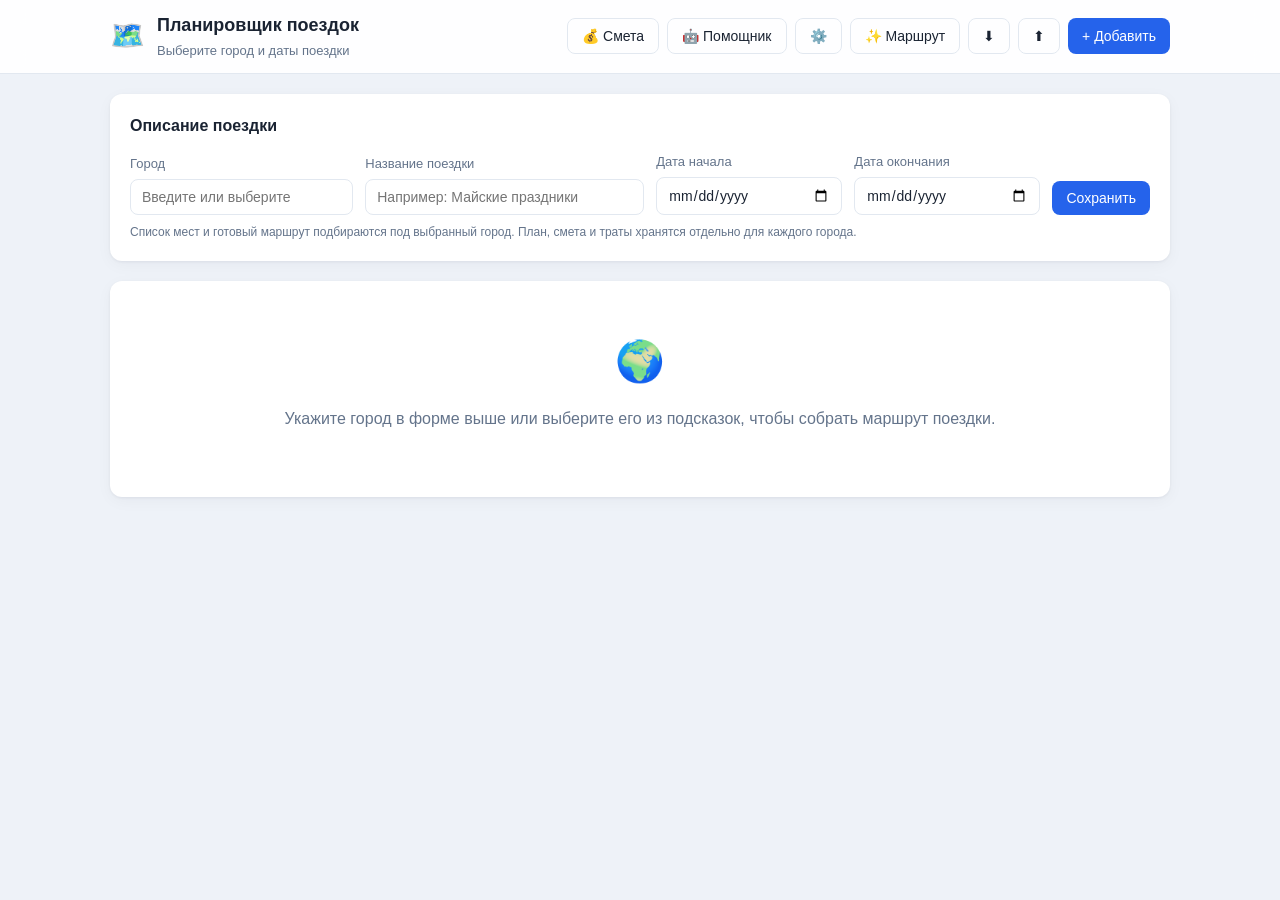
<file: index.html>
<!DOCTYPE html>
<html lang="ru">
<head>
<meta charset="UTF-8">
<meta name="viewport" content="width=device-width, initial-scale=1.0">
<title>Планировщик поездок · маршрут и смета</title>
<link rel="stylesheet" href="css/styles.css">
</head>
<body>

<header class="app-header">
  <div class="header-inner">
    <div class="brand">
      <div class="brand-icon">🗺️</div>
      <div>
        <h1 id="tripTitle">Планировщик поездок</h1>
        <p id="tripSubtitle" class="subtitle">Выберите город и даты поездки</p>
      </div>
    </div>
    <div class="toolbar">
      <button class="btn btn-ghost" id="btnBudget" title="Смета поездки">💰 Смета</button>
      <button class="btn btn-ghost" id="btnAiChat" title="ИИ-помощник по маршруту">🤖 Помощник</button>
      <button class="btn btn-ghost" id="btnAiSettings" title="Настройки DeepSeek">⚙️</button>
      <button class="btn btn-ghost" id="btnSample" title="Готовый маршрут">✨ Маршрут</button>
      <button class="btn btn-ghost" id="btnExport" title="Скачать JSON">⬇</button>
      <button class="btn btn-ghost" id="btnImport" title="Загрузить JSON">⬆</button>
      <input type="file" id="fileInput" accept="application/json" hidden>
      <button class="btn btn-primary" id="btnAdd">+ Добавить</button>
    </div>
  </div>
</header>

<main class="container">
  <section class="trip-setup" id="tripSetup">
    <h2>Описание поездки</h2>
    <div class="form-row">
      <label>Город
        <input type="text" id="inputCity" list="citySuggestions" placeholder="Введите или выберите" autocomplete="off">
        <datalist id="citySuggestions"></datalist>
      </label>
      <label>Название поездки
        <input type="text" id="inputTitle" placeholder="Например: Майские праздники">
      </label>
      <label>Дата начала
        <input type="date" id="inputStart">
      </label>
      <label>Дата окончания
        <input type="date" id="inputEnd">
      </label>
      <button class="btn btn-primary" id="btnSaveTrip">Сохранить</button>
    </div>
    <div class="city-hint">Список мест и готовый маршрут подбираются под выбранный город. План, смета и траты хранятся отдельно для каждого города.</div>
  </section>

  <section class="budget-card" id="budgetCard" hidden>
    <div class="budget-header">
      <div>
        <div class="budget-title">💰 Смета поездки</div>
        <div class="budget-sub" id="budgetSub">—</div>
      </div>
      <button class="btn btn-ghost" id="btnOpenBudget">Открыть →</button>
    </div>
    <div class="budget-stats">
      <div class="budget-stat"><div class="label">Бюджет</div><div class="value" id="bcTotal">—</div></div>
      <div class="budget-stat"><div class="label">Потрачено</div><div class="value" id="bcSpent">—</div></div>
      <div class="budget-stat"><div class="label">Осталось</div><div class="value" id="bcRemaining">—</div></div>
    </div>
    <div class="budget-progress"><div class="budget-progress-bar" id="bcBar"></div></div>
  </section>

  <section id="daysContainer" class="days-container"></section>

  <div id="emptyState" class="empty-state" hidden>
    <div class="big">🌍</div>
    <p>Укажите город в форме выше или выберите его из подсказок, чтобы собрать маршрут поездки.</p>
  </div>
</main>

<!-- Modal: Excursion -->
<div class="modal-overlay" id="modalOverlay" hidden>
  <div class="modal" role="dialog" aria-modal="true">
    <div class="modal-header">
      <h2 id="modalTitle">Новая экскурсия</h2>
      <button class="icon-btn" id="btnCloseModal" aria-label="Закрыть">✕</button>
    </div>
    <form id="excursionForm">
      <input type="hidden" id="fieldId">
      <div class="form-grid">
        <label class="full">Каталог экскурсий
          <select id="catalogSelect"></select>
        </label>
        <label class="full">Название *
          <input type="text" id="fieldTitle" required>
        </label>
        <label>Дата *
          <select id="fieldDate" required></select>
        </label>
        <label>Время
          <input type="time" id="fieldTime">
        </label>
        <label>Длительность
          <input type="text" id="fieldDuration" placeholder="2 ч">
        </label>
        <label>Категория
          <select id="fieldCategory">
            <option>Музей</option><option>Дворец</option><option>Собор</option>
            <option>Прогулка</option><option>Парк</option><option>Крепость</option>
            <option>Театр</option><option>Развлечение</option><option>Еда</option><option>Другое</option>
          </select>
        </label>
        <label class="full">Место
          <input type="text" id="fieldPlace">
        </label>
        <label>Стоимость
          <input type="number" id="fieldCost" min="0" step="1" placeholder="0">
        </label>
        <label>Статус
          <select id="fieldStatus">
            <option value="planned">Запланировано</option>
            <option value="booked">Забронировано</option>
            <option value="done">Посещено</option>
            <option value="cancelled">Отменено</option>
          </select>
        </label>
        <label class="full">Ссылка
          <input type="url" id="fieldLink" placeholder="https://">
        </label>
        <label class="full">Заметки
          <textarea id="fieldNotes" rows="3"></textarea>
        </label>
      </div>
      <div class="modal-footer">
        <button type="button" class="btn btn-danger" id="btnDelete" hidden>Удалить</button>
        <div class="spacer"></div>
        <button type="button" class="btn btn-ghost" id="btnCancel">Отмена</button>
        <button type="submit" class="btn btn-primary">Сохранить</button>
      </div>
    </form>
  </div>
</div>

<!-- Modal: Budget -->
<div class="modal-overlay" id="budgetOverlay" hidden>
  <div class="modal modal-wide" role="dialog" aria-modal="true">
    <div class="modal-header">
      <h2>💰 Смета поездки</h2>
      <button class="icon-btn" id="btnCloseBudget" aria-label="Закрыть">✕</button>
    </div>
    <div class="budget-modal-body">
      <div class="budget-modal-top">
        <label>Общий бюджет
          <input type="number" id="budgetTotalInput" min="0" step="100" placeholder="0">
        </label>
        <label>Валюта
          <select id="budgetCurrency">
            <option>₽</option><option>$</option><option>€</option>
            <option>₸</option><option>₴</option><option>¥</option>
          </select>
        </label>
      </div>

      <div class="budget-summary-box">
        <div class="budget-stat"><div class="label">Бюджет</div><div class="value" id="bmTotal">—</div></div>
        <div class="budget-stat"><div class="label">Потрачено</div><div class="value" id="bmSpent">—</div></div>
        <div class="budget-stat"><div class="label">Осталось</div><div class="value" id="bmRemaining">—</div></div>
      </div>

      <div class="budget-section">
        <h3>Траты по категориям</h3>
        <div id="breakdownList"></div>
      </div>

      <div class="budget-section">
        <h3>Прочие траты</h3>
        <div class="expenses-list" id="expensesList"></div>
        <div class="expense-add-row">
          <input type="text" id="newExpenseTitle" placeholder="Название расхода">
          <select id="newExpenseCategory">
            <option>Проживание</option><option>Транспорт</option>
            <option>Питание</option><option>Билеты</option>
            <option>Сувениры</option><option>Разное</option>
          </select>
          <input type="number" id="newExpenseCost" min="0" step="1" placeholder="Сумма">
          <button class="btn btn-primary" id="btnAddExpense">+</button>
        </div>
      </div>
    </div>
  </div>
</div>

<!-- Modal: AI Settings -->
<div class="modal-overlay" id="aiSettingsOverlay" hidden>
  <div class="modal" role="dialog" aria-modal="true">
    <div class="modal-header">
      <h2>Настройки DeepSeek</h2>
      <button class="icon-btn" id="btnCloseAiSettings" aria-label="Закрыть">✕</button>
    </div>
    <div class="form-grid" style="padding: 20px;">
      <label class="full">API-ключ DeepSeek
        <input type="password" id="aiKey" placeholder="sk-...">
      </label>
      <label class="full">Модель
        <select id="aiModel">
          <option value="deepseek-flash">deepseek-flash (рекомендуется)</option>
          <option value="deepseek-v4-pro">deepseek-v4-pro</option>
        </select>
      </label>
      <label class="full">Base URL
        <input type="text" id="aiBaseUrl" placeholder="https://api.deepseek.com">
      </label>
      <div class="full settings-hint">
        Ключ хранится только в этом браузере (localStorage). Не используйте на чужих устройствах.
        Если появляется ошибка CORS — укажите адрес вашего прокси в поле Base URL.
      </div>
    </div>
    <div class="modal-footer">
      <button class="btn btn-ghost" id="btnClearAiSettings">Очистить</button>
      <div class="spacer"></div>
      <button class="btn btn-ghost" id="btnCancelAiSettings">Отмена</button>
      <button class="btn btn-primary" id="btnSaveAiSettings">Сохранить</button>
    </div>
  </div>
</div>

<!-- Modal: AI Chat -->
<div class="modal-overlay" id="aiChatOverlay" hidden>
  <div class="modal modal-wide" role="dialog" aria-modal="true">
    <div class="modal-header">
      <h2>🤖 ИИ-помощник по поездке</h2>
      <button class="icon-btn" id="btnCloseAiChat" aria-label="Закрыть">✕</button>
    </div>
    <div class="chat-messages" id="chatMessages"></div>
    <div class="chat-hint" id="chatHint"></div>
    <div class="chat-input-row">
      <textarea id="chatInput" rows="1" placeholder="Напишите вопрос или задачу..."></textarea>
      <button class="mic-btn" id="micBtn" title="Голосовой ввод">🎤</button>
      <button class="btn btn-primary" id="btnSendChat">➤</button>
    </div>
  </div>
</div>

<script src="js/data.js"></script>
<script src="js/utils.js"></script>
<script src="js/dom.js"></script>
<script src="js/state.js"></script>
<script src="js/render.js"></script>
<script src="js/excursion.js"></script>
<script src="js/budget.js"></script>
<script src="js/trip.js"></script>
<script src="js/ai.js"></script>
<script src="js/speech.js"></script>
<script src="js/main.js"></script>
</body>
</html>
</file>
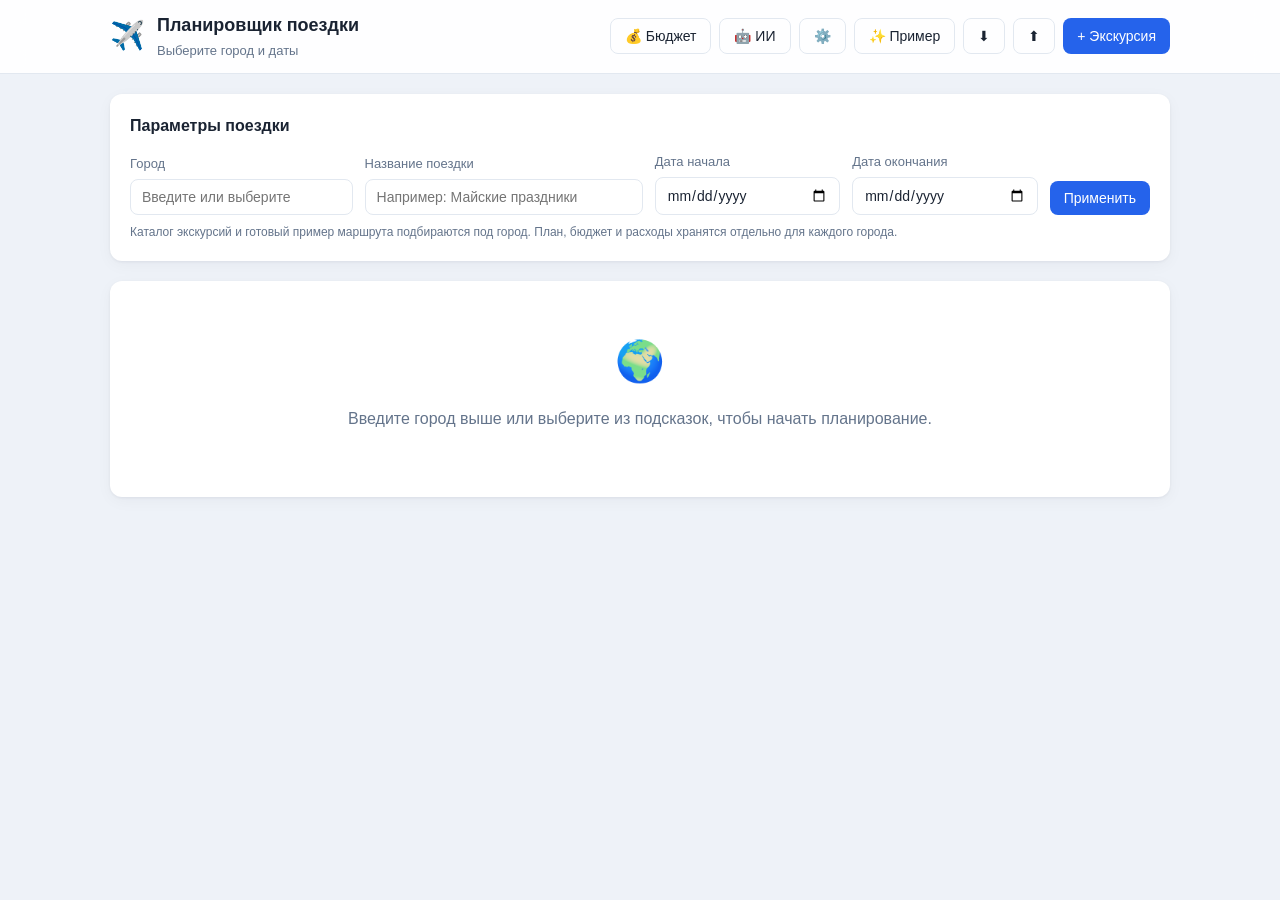
<file: 3_Yachevskaya_deepseek_html_20261021_eb34b5.html>
<!DOCTYPE html>
<html lang="ru">
<head>
<meta charset="UTF-8">
<meta name="viewport" content="width=device-width, initial-scale=1.0">
<title>Планировщик поездки</title>
<style>
  :root {
    --bg: #eef2f8; --card: #ffffff; --text: #1a2332; --muted: #64748b;
    --primary: #2563eb; --primary-hover: #1d4ed8; --primary-light: #dbeafe;
    --border: #e2e8f0; --danger: #dc2626; --danger-light: #fee2e2;
    --success: #16a34a; --success-light: #dcfce7;
    --warning: #d97706; --warning-light: #fef3c7;
    --accent: #f59e0b; --radius: 12px;
    --shadow: 0 1px 3px rgba(15,23,42,0.06), 0 4px 16px rgba(15,23,42,0.04);
    --shadow-lg: 0 10px 40px rgba(15,23,42,0.15);
  }
  * { box-sizing: border-box; }
  body { margin: 0; font-family: -apple-system, BlinkMacSystemFont, "Segoe UI", Roboto, "Helvetica Neue", Arial, sans-serif; background: var(--bg); color: var(--text); line-height: 1.5; -webkit-font-smoothing: antialiased; }

  .app-header { position: sticky; top: 0; z-index: 50; background: rgba(255,255,255,0.92); backdrop-filter: blur(12px); border-bottom: 1px solid var(--border); }
  .header-inner { max-width: 1100px; margin: 0 auto; padding: 12px 20px; display: flex; align-items: center; justify-content: space-between; gap: 16px; flex-wrap: wrap; }
  .brand { display: flex; align-items: center; gap: 12px; }
  .brand-icon { font-size: 28px; }
  .brand h1 { margin: 0; font-size: 18px; font-weight: 700; }
  .subtitle { margin: 2px 0 0; font-size: 13px; color: var(--muted); }
  .toolbar { display: flex; gap: 8px; flex-wrap: wrap; }

  .btn { border: none; cursor: pointer; font-size: 14px; font-weight: 500; padding: 9px 14px; border-radius: 8px; font-family: inherit; display: inline-flex; align-items: center; gap: 6px; transition: background 0.15s, transform 0.05s; }
  .btn:active { transform: translateY(1px); }
  .btn-primary { background: var(--primary); color: white; }
  .btn-primary:hover { background: var(--primary-hover); }
  .btn-ghost { background: transparent; color: var(--text); border: 1px solid var(--border); }
  .btn-ghost:hover { background: #f1f5f9; }
  .btn-light { background: rgba(255,255,255,0.2); color: white; border: 1px solid rgba(255,255,255,0.3); }
  .btn-light:hover { background: rgba(255,255,255,0.3); }
  .btn-danger { background: transparent; color: var(--danger); border: 1px solid var(--danger-light); }
  .btn-danger:hover { background: var(--danger-light); }

  .container { max-width: 1100px; margin: 0 auto; padding: 20px; }

  .trip-setup { background: var(--card); border-radius: var(--radius); padding: 20px; box-shadow: var(--shadow); margin-bottom: 20px; }
  .trip-setup h2 { margin: 0 0 14px; font-size: 16px; }
  .form-row { display: grid; grid-template-columns: 1.2fr 1.5fr 1fr 1fr auto; gap: 12px; align-items: end; }
  .form-row label { display: flex; flex-direction: column; gap: 6px; font-size: 13px; color: var(--muted); font-weight: 500; }
  .city-hint { font-size: 12px; color: var(--muted); margin-top: 8px; }

  input[type="text"], input[type="date"], input[type="time"], input[type="url"], input[type="password"], input[type="number"], select, textarea {
    width: 100%; padding: 9px 11px; border: 1px solid var(--border); border-radius: 8px;
    font-size: 14px; font-family: inherit; color: var(--text); background: white;
    transition: border 0.15s, box-shadow 0.15s;
  }
  input:focus, select:focus, textarea:focus { outline: none; border-color: var(--primary); box-shadow: 0 0 0 3px var(--primary-light); }

  /* Budget card */
  .budget-card { background: var(--card); border-radius: var(--radius); padding: 16px 20px; box-shadow: var(--shadow); margin-bottom: 20px; }
  .budget-card[hidden] { display: none; }
  .budget-header { display: flex; justify-content: space-between; align-items: flex-start; gap: 12px; margin-bottom: 12px; flex-wrap: wrap; }
  .budget-title { font-weight: 700; font-size: 15px; }
  .budget-sub { font-size: 12px; color: var(--muted); margin-top: 2px; }
  .budget-stats { display: grid; grid-template-columns: repeat(3, 1fr); gap: 12px; margin-bottom: 12px; }
  .budget-stat { padding: 10px 14px; background: #f8fafc; border-radius: 8px; border: 1px solid var(--border); }
  .budget-stat .label { font-size: 11px; color: var(--muted); text-transform: uppercase; letter-spacing: 0.04em; font-weight: 600; }
  .budget-stat .value { font-size: 18px; font-weight: 700; margin-top: 2px; }
  .budget-stat .value.pos { color: var(--success); }
  .budget-stat .value.neg { color: var(--danger); }
  .budget-progress { height: 8px; background: #e2e8f0; border-radius: 4px; overflow: hidden; }
  .budget-progress-bar { height: 100%; background: var(--success); transition: width 0.3s, background 0.3s; width: 0; }
  .budget-progress-bar.warn { background: var(--warning); }
  .budget-progress-bar.over { background: var(--danger); }

  /* Budget modal */
  .budget-modal-body { padding: 20px; overflow-y: auto; display: flex; flex-direction: column; gap: 18px; }
  .budget-modal-top { display: grid; grid-template-columns: 2fr 1fr; gap: 12px; }
  .budget-modal-top label { display: flex; flex-direction: column; gap: 6px; font-size: 13px; color: var(--muted); font-weight: 500; }
  .budget-summary-box { padding: 14px; background: #f8fafc; border-radius: 10px; border: 1px solid var(--border); display: grid; grid-template-columns: repeat(3, 1fr); gap: 12px; }
  .budget-summary-box .budget-stat { background: transparent; border: none; padding: 0; }
  .budget-section h3 { margin: 0 0 8px; font-size: 14px; }
  .breakdown-item { display: grid; grid-template-columns: 1fr auto; gap: 4px 12px; align-items: center; padding: 6px 0; font-size: 13px; }
  .breakdown-item .bar-wrap { grid-column: 1 / -1; height: 6px; background: #e2e8f0; border-radius: 3px; overflow: hidden; }
  .breakdown-item .bar { height: 100%; background: var(--primary); border-radius: 3px; }
  .breakdown-empty { color: var(--muted); font-size: 13px; padding: 8px 0; }
  .expenses-list { display: flex; flex-direction: column; gap: 8px; }
  .expense-row { display: grid; grid-template-columns: 1.5fr 1fr 1fr auto; gap: 8px; align-items: center; padding: 8px; background: #fafbfc; border: 1px solid var(--border); border-radius: 8px; }
  .expense-row input, .expense-row select { padding: 6px 8px; font-size: 13px; }
  .expense-add-row { display: grid; grid-template-columns: 1.5fr 1fr 1fr auto; gap: 8px; align-items: center; padding: 8px; background: var(--primary-light); border-radius: 8px; margin-top: 8px; }
  .expense-add-row input, .expense-add-row select { background: white; }
  .expense-empty { color: var(--muted); font-size: 13px; padding: 8px 0; text-align: center; }

  .day-card { background: var(--card); border-radius: var(--radius); box-shadow: var(--shadow); margin-bottom: 16px; overflow: hidden; }
  .day-header { display: flex; align-items: center; justify-content: space-between; padding: 14px 20px; gap: 12px; color: white; background: linear-gradient(135deg, #1e3a8a, #3b82f6); }
  .day-title { font-weight: 700; font-size: 16px; }
  .day-meta { font-size: 12px; opacity: 0.85; margin-top: 2px; }
  .day-body { padding: 12px; }
  .day-empty { padding: 20px; text-align: center; color: var(--muted); font-size: 14px; }

  .excursion { display: flex; gap: 14px; padding: 12px 14px; border-radius: 10px; border: 1px solid var(--border); background: #fafbfc; margin-bottom: 8px; align-items: flex-start; transition: background 0.15s; }
  .excursion:last-child { margin-bottom: 0; }
  .excursion:hover { background: #f1f5f9; }
  .exc-time { font-weight: 700; font-size: 15px; color: var(--primary); min-width: 54px; padding-top: 2px; }
  .exc-time-empty { color: var(--muted); font-weight: 400; }
  .exc-main { flex: 1; min-width: 0; }
  .exc-head { display: flex; align-items: center; gap: 8px; flex-wrap: wrap; }
  .exc-title { font-weight: 600; font-size: 15px; }
  .exc-place { font-size: 13px; color: var(--muted); margin-top: 3px; }
  .exc-chips { display: flex; gap: 6px; flex-wrap: wrap; margin-top: 6px; align-items: center; }
  .chip { display: inline-block; padding: 2px 8px; border-radius: 12px; background: var(--primary-light); color: var(--primary); font-size: 11px; font-weight: 600; }
  .chip-muted { background: #e2e8f0; color: #475569; }
  .chip-cost { background: var(--success-light); color: var(--success); }
  .exc-link { font-size: 11px; color: var(--primary); text-decoration: none; font-weight: 600; }
  .exc-link:hover { text-decoration: underline; }
  .exc-notes { font-size: 13px; color: #475569; margin-top: 6px; padding: 6px 10px; background: #fffbeb; border-left: 3px solid var(--accent); border-radius: 4px; }
  .exc-actions { display: flex; gap: 4px; }
  .icon-btn { background: transparent; border: none; padding: 6px; cursor: pointer; border-radius: 6px; font-size: 15px; transition: background 0.15s; }
  .icon-btn:hover { background: #e2e8f0; }

  .status-badge { font-size: 11px; font-weight: 600; padding: 2px 8px; border-radius: 10px; white-space: nowrap; }
  .status-planned { background: #e0e7ff; color: #4338ca; }
  .status-booked { background: var(--warning-light); color: var(--warning); }
  .status-done { background: var(--success-light); color: var(--success); }
  .status-cancelled { background: var(--danger-light); color: var(--danger); text-decoration: line-through; opacity: 0.7; }

  .empty-state { background: var(--card); border-radius: var(--radius); padding: 50px 20px; text-align: center; color: var(--muted); box-shadow: var(--shadow); }
  .empty-state .big { font-size: 40px; margin-bottom: 10px; }

  .modal-overlay { position: fixed; inset: 0; background: rgba(15,23,42,0.5); display: flex; align-items: center; justify-content: center; padding: 20px; z-index: 100; }
  .modal-overlay[hidden] { display: none; }
  .modal { background: white; border-radius: var(--radius); width: 100%; max-width: 560px; max-height: 90vh; display: flex; flex-direction: column; box-shadow: var(--shadow-lg); }
  .modal-wide { max-width: 720px; }
  .modal-header { display: flex; align-items: center; justify-content: space-between; padding: 16px 20px; border-bottom: 1px solid var(--border); }
  .modal-header h2 { margin: 0; font-size: 17px; }
  #excursionForm { display: flex; flex-direction: column; overflow: hidden; }
  .form-grid { display: grid; grid-template-columns: 1fr 1fr; gap: 12px; padding: 20px; overflow-y: auto; }
  .form-grid .full { grid-column: 1 / -1; }
  .form-grid label { display: flex; flex-direction: column; gap: 6px; font-size: 13px; color: var(--muted); font-weight: 500; }
  .modal-footer { display: flex; gap: 8px; padding: 14px 20px; border-top: 1px solid var(--border); background: #f8fafc; border-radius: 0 0 var(--radius) var(--radius); }
  .modal-footer .spacer { flex: 1; }

  .chat-messages { flex: 1; overflow-y: auto; padding: 20px; display: flex; flex-direction: column; gap: 12px; min-height: 300px; max-height: 50vh; background: #f8fafc; }
  .msg { display: flex; }
  .msg-user { justify-content: flex-end; }
  .msg-bubble { max-width: 85%; padding: 10px 14px; border-radius: 12px; font-size: 14px; line-height: 1.55; white-space: pre-wrap; word-break: break-word; }
  .msg-user .msg-bubble { background: var(--primary); color: white; border-bottom-right-radius: 4px; }
  .msg-assistant .msg-bubble { background: white; border: 1px solid var(--border); border-bottom-left-radius: 4px; }
  .msg-error .msg-bubble { background: var(--danger-light); color: var(--danger); border: 1px solid #fecaca; }
  .chat-input-row { display: flex; gap: 8px; padding: 14px 20px; border-top: 1px solid var(--border); background: white; align-items: flex-end; }
  .chat-input-row textarea { flex: 1; resize: none; max-height: 120px; min-height: 42px; }
  .mic-btn { width: 42px; height: 42px; border-radius: 50%; border: 1px solid var(--border); background: white; cursor: pointer; font-size: 18px; flex-shrink: 0; display: flex; align-items: center; justify-content: center; }
  .mic-btn.recording { background: var(--danger-light); border-color: var(--danger); animation: pulse 1.2s infinite; }
  @keyframes pulse { 0%,100% { box-shadow: 0 0 0 0 rgba(220,38,38,0.4); } 50% { box-shadow: 0 0 0 8px rgba(220,38,38,0); } }
  .chat-hint { font-size: 12px; color: var(--muted); padding: 0 20px 10px; background: white; }
  .settings-hint { font-size: 12px; color: var(--muted); line-height: 1.5; }

  @media (max-width: 900px) {
    .form-row { grid-template-columns: 1fr 1fr; }
    .form-row button { grid-column: 1 / -1; }
  }
  @media (max-width: 640px) {
    .form-row { grid-template-columns: 1fr; }
    .form-grid { grid-template-columns: 1fr; }
    .excursion { flex-wrap: wrap; }
    .exc-time { min-width: auto; }
    .header-inner { padding: 10px 14px; }
    .container { padding: 14px; }
    .toolbar .btn { padding: 8px 10px; font-size: 13px; }
    .day-header { padding: 12px 14px; }
    .day-title { font-size: 15px; }
    .chat-messages { max-height: 40vh; }
    .budget-stats { grid-template-columns: 1fr; }
    .budget-summary-box { grid-template-columns: 1fr; }
    .budget-modal-top { grid-template-columns: 1fr; }
    .expense-row, .expense-add-row { grid-template-columns: 1fr 1fr; }
    .expense-row .icon-btn { grid-column: 1 / -1; justify-self: end; }
  }
</style>
</head>
<body>

<header class="app-header">
  <div class="header-inner">
    <div class="brand">
      <div class="brand-icon">✈️</div>
      <div>
        <h1 id="tripTitle">Планировщик поездки</h1>
        <p id="tripSubtitle" class="subtitle">Выберите город и даты</p>
      </div>
    </div>
    <div class="toolbar">
      <button class="btn btn-ghost" id="btnBudget" title="Бюджет">💰 Бюджет</button>
      <button class="btn btn-ghost" id="btnAiChat" title="ИИ-помощник">🤖 ИИ</button>
      <button class="btn btn-ghost" id="btnAiSettings" title="Настройки DeepSeek">⚙️</button>
      <button class="btn btn-ghost" id="btnSample" title="Готовый пример">✨ Пример</button>
      <button class="btn btn-ghost" id="btnExport" title="Скачать JSON">⬇</button>
      <button class="btn btn-ghost" id="btnImport" title="Загрузить JSON">⬆</button>
      <input type="file" id="fileInput" accept="application/json" hidden>
      <button class="btn btn-primary" id="btnAdd">+ Экскурсия</button>
    </div>
  </div>
</header>

<main class="container">
  <section class="trip-setup" id="tripSetup">
    <h2>Параметры поездки</h2>
    <div class="form-row">
      <label>Город
        <input type="text" id="inputCity" list="citySuggestions" placeholder="Введите или выберите" autocomplete="off">
        <datalist id="citySuggestions"></datalist>
      </label>
      <label>Название поездки
        <input type="text" id="inputTitle" placeholder="Например: Майские праздники">
      </label>
      <label>Дата начала
        <input type="date" id="inputStart">
      </label>
      <label>Дата окончания
        <input type="date" id="inputEnd">
      </label>
      <button class="btn btn-primary" id="btnSaveTrip">Применить</button>
    </div>
    <div class="city-hint">Каталог экскурсий и готовый пример маршрута подбираются под город. План, бюджет и расходы хранятся отдельно для каждого города.</div>
  </section>

  <section class="budget-card" id="budgetCard" hidden>
    <div class="budget-header">
      <div>
        <div class="budget-title">💰 Бюджет поездки</div>
        <div class="budget-sub" id="budgetSub">—</div>
      </div>
      <button class="btn btn-ghost" id="btnOpenBudget">Настроить →</button>
    </div>
    <div class="budget-stats">
      <div class="budget-stat"><div class="label">Бюджет</div><div class="value" id="bcTotal">—</div></div>
      <div class="budget-stat"><div class="label">Потрачено</div><div class="value" id="bcSpent">—</div></div>
      <div class="budget-stat"><div class="label">Осталось</div><div class="value" id="bcRemaining">—</div></div>
    </div>
    <div class="budget-progress"><div class="budget-progress-bar" id="bcBar"></div></div>
  </section>

  <section id="daysContainer" class="days-container"></section>

  <div id="emptyState" class="empty-state" hidden>
    <div class="big">🌍</div>
    <p>Введите город выше или выберите из подсказок, чтобы начать планирование.</p>
  </div>
</main>

<!-- Modal: Excursion -->
<div class="modal-overlay" id="modalOverlay" hidden>
  <div class="modal" role="dialog" aria-modal="true">
    <div class="modal-header">
      <h2 id="modalTitle">Новая экскурсия</h2>
      <button class="icon-btn" id="btnCloseModal" aria-label="Закрыть">✕</button>
    </div>
    <form id="excursionForm">
      <input type="hidden" id="fieldId">
      <div class="form-grid">
        <label class="full">Каталог экскурсий
          <select id="catalogSelect"></select>
        </label>
        <label class="full">Название *
          <input type="text" id="fieldTitle" required>
        </label>
        <label>Дата *
          <select id="fieldDate" required></select>
        </label>
        <label>Время
          <input type="time" id="fieldTime">
        </label>
        <label>Длительность
          <input type="text" id="fieldDuration" placeholder="2 ч">
        </label>
        <label>Категория
          <select id="fieldCategory">
            <option>Музей</option><option>Дворец</option><option>Собор</option>
            <option>Прогулка</option><option>Парк</option><option>Крепость</option>
            <option>Театр</option><option>Развлечение</option><option>Еда</option><option>Другое</option>
          </select>
        </label>
        <label class="full">Место
          <input type="text" id="fieldPlace">
        </label>
        <label>Стоимость
          <input type="number" id="fieldCost" min="0" step="1" placeholder="0">
        </label>
        <label>Статус
          <select id="fieldStatus">
            <option value="planned">Запланировано</option>
            <option value="booked">Забронировано</option>
            <option value="done">Посещено</option>
            <option value="cancelled">Отменено</option>
          </select>
        </label>
        <label class="full">Ссылка
          <input type="url" id="fieldLink" placeholder="https://">
        </label>
        <label class="full">Заметки
          <textarea id="fieldNotes" rows="3"></textarea>
        </label>
      </div>
      <div class="modal-footer">
        <button type="button" class="btn btn-danger" id="btnDelete" hidden>Удалить</button>
        <div class="spacer"></div>
        <button type="button" class="btn btn-ghost" id="btnCancel">Отмена</button>
        <button type="submit" class="btn btn-primary">Сохранить</button>
      </div>
    </form>
  </div>
</div>

<!-- Modal: Budget -->
<div class="modal-overlay" id="budgetOverlay" hidden>
  <div class="modal modal-wide" role="dialog" aria-modal="true">
    <div class="modal-header">
      <h2>💰 Бюджет поездки</h2>
      <button class="icon-btn" id="btnCloseBudget" aria-label="Закрыть">✕</button>
    </div>
    <div class="budget-modal-body">
      <div class="budget-modal-top">
        <label>Общий бюджет
          <input type="number" id="budgetTotalInput" min="0" step="100" placeholder="0">
        </label>
        <label>Валюта
          <select id="budgetCurrency">
            <option>₽</option><option>$</option><option>€</option>
            <option>₸</option><option>₴</option><option>¥</option>
          </select>
        </label>
      </div>

      <div class="budget-summary-box">
        <div class="budget-stat"><div class="label">Бюджет</div><div class="value" id="bmTotal">—</div></div>
        <div class="budget-stat"><div class="label">Потрачено</div><div class="value" id="bmSpent">—</div></div>
        <div class="budget-stat"><div class="label">Осталось</div><div class="value" id="bmRemaining">—</div></div>
      </div>

      <div class="budget-section">
        <h3>Расходы по категориям</h3>
        <div id="breakdownList"></div>
      </div>

      <div class="budget-section">
        <h3>Дополнительные расходы</h3>
        <div class="expenses-list" id="expensesList"></div>
        <div class="expense-add-row">
          <input type="text" id="newExpenseTitle" placeholder="Название расхода">
          <select id="newExpenseCategory">
            <option>Проживание</option><option>Транспорт</option>
            <option>Питание</option><option>Билеты</option>
            <option>Сувениры</option><option>Разное</option>
          </select>
          <input type="number" id="newExpenseCost" min="0" step="1" placeholder="Сумма">
          <button class="btn btn-primary" id="btnAddExpense">+</button>
        </div>
      </div>
    </div>
  </div>
</div>

<!-- Modal: AI Settings -->
<div class="modal-overlay" id="aiSettingsOverlay" hidden>
  <div class="modal" role="dialog" aria-modal="true">
    <div class="modal-header">
      <h2>Настройки DeepSeek</h2>
      <button class="icon-btn" id="btnCloseAiSettings" aria-label="Закрыть">✕</button>
    </div>
    <div class="form-grid" style="padding: 20px;">
      <label class="full">API-ключ DeepSeek
        <input type="password" id="aiKey" placeholder="sk-...">
      </label>
      <label class="full">Модель
        <select id="aiModel">
          <option value="deepseek-flash">deepseek-flash (рекомендуется)</option>
          <option value="deepseek-v4-pro">deepseek-v4-pro</option>
        </select>
      </label>
      <label class="full">Base URL
        <input type="text" id="aiBaseUrl" placeholder="https://api.deepseek.com">
      </label>
      <div class="full settings-hint">
        Ключ хранится только в этом браузере (localStorage). Не используйте на чужих устройствах.
        Если появляется ошибка CORS — укажите адрес вашего прокси в поле Base URL.
      </div>
    </div>
    <div class="modal-footer">
      <button class="btn btn-ghost" id="btnClearAiSettings">Очистить</button>
      <div class="spacer"></div>
      <button class="btn btn-ghost" id="btnCancelAiSettings">Отмена</button>
      <button class="btn btn-primary" id="btnSaveAiSettings">Сохранить</button>
    </div>
  </div>
</div>

<!-- Modal: AI Chat -->
<div class="modal-overlay" id="aiChatOverlay" hidden>
  <div class="modal modal-wide" role="dialog" aria-modal="true">
    <div class="modal-header">
      <h2>🤖 ИИ-помощник по поездке</h2>
      <button class="icon-btn" id="btnCloseAiChat" aria-label="Закрыть">✕</button>
    </div>
    <div class="chat-messages" id="chatMessages"></div>
    <div class="chat-hint" id="chatHint"></div>
    <div class="chat-input-row">
      <textarea id="chatInput" rows="1" placeholder="Напишите вопрос или задачу..."></textarea>
      <button class="mic-btn" id="micBtn" title="Голосовой ввод">🎤</button>
      <button class="btn btn-primary" id="btnSendChat">➤</button>
    </div>
  </div>
</div>

<script>
(() => {
  'use strict';

  const STORAGE_KEY = 'trip-planner-v4';
  const OLD_STORAGE_KEY = 'trip-planner-v3';
  const AI_SETTINGS_KEY = 'spb-ai-settings-v1';
  const EXPENSE_CATEGORIES = ['Проживание', 'Транспорт', 'Питание', 'Билеты', 'Сувениры', 'Разное'];

  const CITY_PRESETS = {
    'Санкт-Петербург': {
      catalog: [
        { title: 'Эрмитаж', place: 'Дворцовая пл., 2', category: 'Музей', duration: '3–4 ч', notes: 'Билеты онлайн заранее. Выходной — понедельник.' },
        { title: 'Русский музей', place: 'Инженерная ул., 4', category: 'Музей', duration: '2–3 ч', notes: 'Выходной — вторник.' },
        { title: 'Петергоф', place: 'г. Петергоф, Разводная ул., 2', category: 'Дворец', duration: '5–6 ч', notes: 'Метеор от Дворцовой набережной. Фонтаны в сезон.' },
        { title: 'Царское Село (Екатерининский дворец)', place: 'г. Пушкин, Садовая ул., 7', category: 'Дворец', duration: '4–5 ч', notes: 'Янтарная комната. Выходной — вторник.' },
        { title: 'Юсуповский дворец', place: 'наб. реки Мойки, 94', category: 'Дворец', duration: '2 ч' },
        { title: 'Крейсер «Аврора»', place: 'Петроградская наб.', category: 'Музей', duration: '1 ч' },
        { title: 'Гранд Макет Россия', place: 'Цветочная ул., 16', category: 'Музей', duration: '1.5–2 ч' },
        { title: 'Музей «Эрарта»', place: '29-я линия В.О., 2', category: 'Музей', duration: '2 ч', notes: 'Современное искусство' },
        { title: 'Исаакиевский собор', place: 'Исаакиевская пл., 4', category: 'Собор', duration: '1.5 ч', notes: 'Колоннада. Выходной — среда.' },
        { title: 'Спас на Крови', place: 'наб. канала Грибоедова, 2Б', category: 'Собор', duration: '1–1.5 ч', notes: 'Выходной — среда.' },
        { title: 'Казанский собор', place: 'Казанская пл., 2', category: 'Собор', duration: '1 ч' },
        { title: 'Смольный собор', place: 'пл. Растрелли, 1', category: 'Собор', duration: '1 ч', notes: 'Можно на звонницу' },
        { title: 'Петропавловская крепость', place: 'Заячий остров', category: 'Крепость', duration: '2–3 ч', notes: 'Выходной — среда, летом без выходных.' },
        { title: 'Стрелка Васильевского острова', place: 'Биржевая пл.', category: 'Прогулка', duration: '1 ч' },
        { title: 'Кронштадт', place: 'г. Кронштадт', category: 'Прогулка', duration: '5–6 ч' },
        { title: 'Летний сад', place: 'Летний сад', category: 'Парк', duration: '1.5 ч' },
        { title: 'Новая Голландия', place: 'наб. Адмиралтейского канала, 2', category: 'Парк', duration: '2 ч' },
        { title: 'Прогулка по Невскому проспекту', place: 'Невский пр.', category: 'Прогулка', duration: '2 ч' },
        { title: 'Развод мостов', place: 'Дворцовая наб.', category: 'Прогулка', duration: '1.5 ч', notes: 'Ночью, около 01:00–02:00. Сезон навигации.' },
        { title: 'Экскурсия по метро', place: 'Станции «Автово», «Площадь Восстания»', category: 'Прогулка', duration: '1.5 ч' },
        { title: 'Мариинский театр', place: 'Театральная пл., 1', category: 'Театр', duration: '3 ч', notes: 'Билеты за месяц и раньше' },
      ],
      samplePlan: (startISO) => {
        const day = (o) => { const d = new Date(startISO + 'T00:00:00'); d.setDate(d.getDate() + o); return toISO(d); };
        return [
          { date: day(0), time: '10:00', title: 'Эрмитаж', place: 'Дворцовая пл., 2', category: 'Музей', duration: '3–4 ч', notes: 'Билеты онлайн заранее.', status: 'planned', cost: 0 },
          { date: day(0), time: '14:30', title: 'Прогулка по Невскому проспекту', place: 'Невский пр.', category: 'Прогулка', duration: '2 ч', status: 'planned', cost: 0 },
          { date: day(0), time: '16:30', title: 'Казанский собор', place: 'Казанская пл., 2', category: 'Собор', duration: '1 ч', status: 'planned', cost: 0 },
          { date: day(1), time: '10:00', title: 'Петропавловская крепость', place: 'Заячий остров', category: 'Крепость', duration: '2–3 ч', status: 'planned', cost: 0 },
          { date: day(1), time: '13:30', title: 'Крейсер «Аврора»', place: 'Петроградская наб.', category: 'Музей', duration: '1 ч', status: 'planned', cost: 0 },
          { date: day(1), time: '15:30', title: 'Стрелка Васильевского острова', place: 'Биржевая пл.', category: 'Прогулка', duration: '1 ч', status: 'planned', cost: 0 },
          { date: day(2), time: '10:30', title: 'Исаакиевский собор', place: 'Исаакиевская пл., 4', category: 'Собор', duration: '1.5 ч', status: 'planned', cost: 0 },
          { date: day(2), time: '13:00', title: 'Спас на Крови', place: 'наб. канала Грибоедова, 2Б', category: 'Собор', duration: '1–1.5 ч', status: 'planned', cost: 0 },
          { date: day(2), time: '15:30', title: 'Летний сад', place: 'Летний сад', category: 'Парк', duration: '1.5 ч', status: 'planned', cost: 0 },
          { date: day(3), time: '09:30', title: 'Петергоф', place: 'г. Петергоф', category: 'Дворец', duration: '5–6 ч', notes: 'Метеор. Фонтаны в сезон.', status: 'planned', cost: 0 },
          { date: day(4), time: '10:30', title: 'Русский музей', place: 'Инженерная ул., 4', category: 'Музей', duration: '2–3 ч', status: 'planned', cost: 0 },
          { date: day(4), time: '15:00', title: 'Новая Голландия', place: 'наб. Адмиралтейского канала, 2', category: 'Парк', duration: '2 ч', status: 'planned', cost: 0 },
          { date: day(4), time: '23:30', title: 'Развод мостов', place: 'Дворцовая наб.', category: 'Прогулка', duration: '1.5 ч', notes: 'Ночью.', status: 'planned', cost: 0 },
        ];
      },
    },
    'Москва': {
      catalog: [
        { title: 'Красная площадь', place: 'Красная пл.', category: 'Прогулка', duration: '1 ч' },
        { title: 'Московский Кремль', place: 'Кремль', category: 'Крепость', duration: '3 ч', notes: 'Выходной — четверг.' },
        { title: 'Третьяковская галерея', place: 'Лаврушинский пер., 10', category: 'Музей', duration: '2–3 ч', notes: 'Выходной — понедельник.' },
        { title: 'Пушкинский музей', place: 'ул. Волхонка, 12', category: 'Музей', duration: '2–3 ч', notes: 'Выходной — понедельник.' },
        { title: 'Храм Христа Спасителя', place: 'ул. Волхонка, 15', category: 'Собор', duration: '1 ч' },
        { title: 'Парк Зарядье', place: 'ул. Варварка, 6', category: 'Парк', duration: '2 ч' },
        { title: 'Парк Горького', place: 'Крымский Вал, 9', category: 'Парк', duration: '2 ч' },
        { title: 'ВДНХ', place: 'просп. Мира, 119', category: 'Прогулка', duration: '3 ч' },
        { title: 'Останкинская башня', place: 'ул. Академика Королёва, 15', category: 'Развлечение', duration: '1.5 ч' },
        { title: 'Арбат', place: 'ул. Арбат', category: 'Прогулка', duration: '2 ч' },
        { title: 'Большой театр', place: 'Театральная пл., 1', category: 'Театр', duration: '3 ч' },
        { title: 'Воробьёвы горы', place: 'Воробьёвы горы', category: 'Прогулка', duration: '1.5 ч' },
      ],
      samplePlan: (startISO) => {
        const day = (o) => { const d = new Date(startISO + 'T00:00:00'); d.setDate(d.getDate() + o); return toISO(d); };
        return [
          { date: day(0), time: '10:00', title: 'Московский Кремль', place: 'Кремль', category: 'Крепость', duration: '3 ч', status: 'planned', cost: 0 },
          { date: day(0), time: '13:30', title: 'Красная площадь', place: 'Красная пл.', category: 'Прогулка', duration: '1 ч', status: 'planned', cost: 0 },
          { date: day(0), time: '15:00', title: 'Парк Зарядье', place: 'ул. Варварка, 6', category: 'Парк', duration: '2 ч', status: 'planned', cost: 0 },
          { date: day(1), time: '10:00', title: 'Третьяковская галерея', place: 'Лаврушинский пер., 10', category: 'Музей', duration: '2–3 ч', status: 'planned', cost: 0 },
          { date: day(1), time: '14:00', title: 'Арбат', place: 'ул. Арбат', category: 'Прогулка', duration: '2 ч', status: 'planned', cost: 0 },
          { date: day(1), time: '16:30', title: 'Храм Христа Спасителя', place: 'ул. Волхонка, 15', category: 'Собор', duration: '1 ч', status: 'planned', cost: 0 },
          { date: day(2), time: '10:00', title: 'ВДНХ', place: 'просп. Мира, 119', category: 'Прогулка', duration: '3 ч', status: 'planned', cost: 0 },
          { date: day(2), time: '14:00', title: 'Останкинская башня', place: 'ул. Академика Королёва, 15', category: 'Развлечение', duration: '1.5 ч', status: 'planned', cost: 0 },
          { date: day(2), time: '16:30', title: 'Воробьёвы горы', place: 'Воробьёвы горы', category: 'Прогулка', duration: '1.5 ч', status: 'planned', cost: 0 },
        ];
      },
    },
    'Казань': {
      catalog: [
        { title: 'Казанский Кремль', place: 'Кремль', category: 'Крепость', duration: '2 ч' },
        { title: 'Мечеть Кул-Шариф', place: 'Казанский Кремль', category: 'Собор', duration: '1 ч' },
        { title: 'Улица Баумана', place: 'ул. Баумана', category: 'Прогулка', duration: '2 ч' },
        { title: 'Дворец земледельцев', place: 'ул. Федосеевская, 36', category: 'Прогулка', duration: '0.5 ч' },
        { title: 'Храм всех религий', place: 'пос. Старое Аракчино', category: 'Собор', duration: '1 ч' },
        { title: 'Кремлёвская набережная', place: 'Кремлёвская наб.', category: 'Прогулка', duration: '1.5 ч' },
        { title: 'Старо-Татарская слобода', place: 'ул. Марджани', category: 'Прогулка', duration: '2 ч' },
        { title: 'Национальный музей РТ', place: 'ул. Кремлёвская, 2', category: 'Музей', duration: '2 ч' },
      ],
      samplePlan: (startISO) => {
        const day = (o) => { const d = new Date(startISO + 'T00:00:00'); d.setDate(d.getDate() + o); return toISO(d); };
        return [
          { date: day(0), time: '10:00', title: 'Казанский Кремль', place: 'Кремль', category: 'Крепость', duration: '2 ч', status: 'planned', cost: 0 },
          { date: day(0), time: '12:30', title: 'Мечеть Кул-Шариф', place: 'Казанский Кремль', category: 'Собор', duration: '1 ч', status: 'planned', cost: 0 },
          { date: day(0), time: '14:30', title: 'Улица Баумана', place: 'ул. Баумана', category: 'Прогулка', duration: '2 ч', status: 'planned', cost: 0 },
          { date: day(1), time: '10:00', title: 'Храм всех религий', place: 'пос. Старое Аракчино', category: 'Собор', duration: '1 ч', status: 'planned', cost: 0 },
          { date: day(1), time: '14:00', title: 'Кремлёвская набережная', place: 'Кремлёвская наб.', category: 'Прогулка', duration: '1.5 ч', status: 'planned', cost: 0 },
          { date: day(1), time: '16:30', title: 'Старо-Татарская слобода', place: 'ул. Марджани', category: 'Прогулка', duration: '2 ч', status: 'planned', cost: 0 },
        ];
      },
    },
    'Сочи': {
      catalog: [
        { title: 'Олимпийский парк', place: 'Адлер', category: 'Прогулка', duration: '3 ч' },
        { title: 'Красная Поляна', place: 'Красная Поляна', category: 'Прогулка', duration: '6 ч' },
        { title: 'Сочинский дендрарий', place: 'Курортный пр., 74', category: 'Парк', duration: '2–3 ч' },
        { title: 'Парк «Ривьера»', place: 'ул. Егорова, 1', category: 'Парк', duration: '2 ч' },
        { title: 'Смотровая башня Ахун', place: 'г. Большой Ахун', category: 'Прогулка', duration: '2 ч' },
        { title: 'Сочи Парк', place: 'Адлер', category: 'Развлечение', duration: '4–6 ч' },
        { title: 'Набережная Сочи', place: 'Приморская наб.', category: 'Прогулка', duration: '1.5 ч' },
      ],
      samplePlan: (startISO) => {
        const day = (o) => { const d = new Date(startISO + 'T00:00:00'); d.setDate(d.getDate() + o); return toISO(d); };
        return [
          { date: day(0), time: '10:00', title: 'Сочинский дендрарий', place: 'Курортный пр., 74', category: 'Парк', duration: '2–3 ч', status: 'planned', cost: 0 },
          { date: day(0), time: '14:00', title: 'Набережная Сочи', place: 'Приморская наб.', category: 'Прогулка', duration: '1.5 ч', status: 'planned', cost: 0 },
          { date: day(1), time: '09:00', title: 'Красная Поляна', place: 'Красная Поляна', category: 'Прогулка', duration: '6 ч', status: 'planned', cost: 0 },
          { date: day(2), time: '10:00', title: 'Олимпийский парк', place: 'Адлер', category: 'Прогулка', duration: '3 ч', status: 'planned', cost: 0 },
          { date: day(2), time: '14:00', title: 'Сочи Парк', place: 'Адлер', category: 'Развлечение', duration: '4–6 ч', status: 'planned', cost: 0 },
          { date: day(3), time: '10:00', title: 'Смотровая башня Ахун', place: 'г. Большой Ахун', category: 'Прогулка', duration: '2 ч', status: 'planned', cost: 0 },
        ];
      },
    },
    'Екатеринбург': {
      catalog: [
        { title: 'Плотинка', place: 'Плотинка', category: 'Прогулка', duration: '1 ч' },
        { title: 'Храм на Крови', place: 'ул. Царская, 10', category: 'Собор', duration: '1 ч' },
        { title: 'Ельцин-центр', place: 'ул. Бориса Ельцина, 3', category: 'Музей', duration: '2 ч' },
        { title: 'Улица Вайнера', place: 'ул. Вайнера', category: 'Прогулка', duration: '1 ч' },
        { title: 'Музей ИЗО', place: 'ул. Воеводина, 5', category: 'Музей', duration: '1.5 ч' },
        { title: 'БЦ «Высоцкий»', place: 'ул. Малышева, 51', category: 'Развлечение', duration: '1 ч' },
        { title: 'Литературный квартал', place: 'ул. Пролетарская, 14', category: 'Прогулка', duration: '1.5 ч' },
      ],
      samplePlan: (startISO) => {
        const day = (o) => { const d = new Date(startISO + 'T00:00:00'); d.setDate(d.getDate() + o); return toISO(d); };
        return [
          { date: day(0), time: '10:00', title: 'Плотинка', place: 'Плотинка', category: 'Прогулка', duration: '1 ч', status: 'planned', cost: 0 },
          { date: day(0), time: '11:30', title: 'Храм на Крови', place: 'ул. Царская, 10', category: 'Собор', duration: '1 ч', status: 'planned', cost: 0 },
          { date: day(0), time: '14:00', title: 'Ельцин-центр', place: 'ул. Бориса Ельцина, 3', category: 'Музей', duration: '2 ч', status: 'planned', cost: 0 },
          { date: day(1), time: '10:00', title: 'Музей ИЗО', place: 'ул. Воеводина, 5', category: 'Музей', duration: '1.5 ч', status: 'planned', cost: 0 },
          { date: day(1), time: '14:00', title: 'Литературный квартал', place: 'ул. Пролетарская, 14', category: 'Прогулка', duration: '1.5 ч', status: 'planned', cost: 0 },
          { date: day(1), time: '16:30', title: 'БЦ «Высоцкий»', place: 'ул. Малышева, 51', category: 'Развлечение', duration: '1 ч', status: 'planned', cost: 0 },
        ];
      },
    },
    'Нижний Новгород': {
      catalog: [
        { title: 'Нижегородский кремль', place: 'Кремль', category: 'Крепость', duration: '2 ч' },
        { title: 'Чкаловская лестница', place: 'Нижневолжская наб.', category: 'Прогулка', duration: '0.5 ч' },
        { title: 'Большая Покровская', place: 'ул. Б. Покровская', category: 'Прогулка', duration: '2 ч' },
        { title: 'Стрелка', place: 'Стрелка', category: 'Прогулка', duration: '1.5 ч' },
        { title: 'Канатная дорога', place: 'Нижний Новгород — Бор', category: 'Развлечение', duration: '1.5 ч' },
        { title: 'Рождественская улица', place: 'ул. Рождественская', category: 'Прогулка', duration: '1.5 ч' },
        { title: 'Пакгаузы', place: 'Стрелка', category: 'Музей', duration: '1.5 ч' },
      ],
      samplePlan: (startISO) => {
        const day = (o) => { const d = new Date(startISO + 'T00:00:00'); d.setDate(d.getDate() + o); return toISO(d); };
        return [
          { date: day(0), time: '10:00', title: 'Нижегородский кремль', place: 'Кремль', category: 'Крепость', duration: '2 ч', status: 'planned', cost: 0 },
          { date: day(0), time: '13:00', title: 'Чкаловская лестница', place: 'Нижневолжская наб.', category: 'Прогулка', duration: '0.5 ч', status: 'planned', cost: 0 },
          { date: day(0), time: '15:00', title: 'Большая Покровская', place: 'ул. Б. Покровская', category: 'Прогулка', duration: '2 ч', status: 'planned', cost: 0 },
          { date: day(1), time: '10:00', title: 'Стрелка', place: 'Стрелка', category: 'Прогулка', duration: '1.5 ч', status: 'planned', cost: 0 },
          { date: day(1), time: '12:00', title: 'Пакгаузы', place: 'Стрелка', category: 'Музей', duration: '1.5 ч', status: 'planned', cost: 0 },
          { date: day(1), time: '14:30', title: 'Канатная дорога', place: 'Нижний Новгород — Бор', category: 'Развлечение', duration: '1.5 ч', status: 'planned', cost: 0 },
          { date: day(1), time: '17:00', title: 'Рождественская улица', place: 'ул. Рождественская', category: 'Прогулка', duration: '1.5 ч', status: 'planned', cost: 0 },
        ];
      },
    },
  };

  const STATUS_LABELS = {
    planned:   { label: 'Запланировано', class: 'status-planned' },
    booked:    { label: 'Забронировано', class: 'status-booked' },
    done:      { label: 'Посещено',      class: 'status-done' },
    cancelled: { label: 'Отменено',      class: 'status-cancelled' },
  };

  let appData = { plans: {}, activeCity: '' };
  let state = null;
  let aiSettings = { apiKey: '', model: 'deepseek-flash', baseUrl: 'https://api.deepseek.com' };

  const uid = () => Date.now().toString(36) + Math.random().toString(36).slice(2, 8);
  const toISO = (d) => { const y = d.getFullYear(); const m = String(d.getMonth() + 1).padStart(2, '0'); const dd = String(d.getDate()).padStart(2, '0'); return `${y}-${m}-${dd}`; };
  const escapeHTML = (s) => String(s ?? '').replace(/[&<>"']/g, (c) => ({ '&': '&amp;', '<': '&lt;', '>': '&gt;', '"': '&quot;', "'": '&#39;' }[c]));
  const plural = (n, forms) => { const m10 = n % 10, m100 = n % 100; if (m10 === 1 && m100 !== 11) return forms[0]; if (m10 >= 2 && m10 <= 4 && (m100 < 10 || m100 >= 20)) return forms[1]; return forms[2]; };
  const formatMoney = (amount, currency = '₽') => {
    const n = Number(amount) || 0;
    return n.toLocaleString('ru-RU', { maximumFractionDigits: 0 }) + ' ' + currency;
  };

  function emptyPlan(city = '') {
    return {
      trip: { title: city, city, startDate: '', endDate: '', budget: { total: 0, currency: '₽' } },
      excursions: [],
      expenses: [],
    };
  }

  function normalizePlan(plan) {
    if (!plan || typeof plan !== 'object') plan = emptyPlan();
    plan.trip = plan.trip || {};
    plan.trip.budget = { total: 0, currency: '₽', ...(plan.trip.budget || {}) };
    plan.trip.budget.total = Number(plan.trip.budget.total) || 0;
    plan.excursions = Array.isArray(plan.excursions) ? plan.excursions.map(e => ({ ...e, cost: Number(e.cost) || 0 })) : [];
    plan.expenses = Array.isArray(plan.expenses) ? plan.expenses.map(e => ({
      id: e.id || uid(),
      title: e.title || '',
      category: EXPENSE_CATEGORIES.includes(e.category) ? e.category : 'Разное',
      cost: Number(e.cost) || 0,
    })) : [];
    return plan;
  }

  function generateDays() {
    if (!state) return [];
    const { startDate, endDate } = state.trip;
    if (!startDate || !endDate || startDate > endDate) return [];
    const days = []; const d = new Date(startDate + 'T00:00:00'); const end = new Date(endDate + 'T00:00:00');
    while (d <= end) { days.push(toISO(d)); d.setDate(d.getDate() + 1); }
    return days;
  }

  const WEEKDAYS = ['воскресенье','понедельник','вторник','среда','четверг','пятница','суббота'];
  const MONTHS = ['января','февраля','марта','апреля','мая','июня','июля','августа','сентября','октября','ноября','декабря'];
  const formatDayHeader = (iso, i) => { const d = new Date(iso + 'T00:00:00'); return `День ${i + 1} · ${WEEKDAYS[d.getDay()]}, ${d.getDate()} ${MONTHS[d.getMonth()]}`; };
  const formatDayOption = (iso, i) => { const d = new Date(iso + 'T00:00:00'); return `День ${i + 1} · ${d.toLocaleDateString('ru-RU', { day: '2-digit', month: '2-digit', year: 'numeric' })}`; };
  const formatShort = (iso) => new Date(iso + 'T00:00:00').toLocaleDateString('ru-RU', { day: 'numeric', month: 'short' });

  function calcTotals(plan) {
    const cur = plan.trip?.budget?.currency || '₽';
    const excursionTotal = (plan.excursions || [])
      .filter(e => e.status !== 'cancelled')
      .reduce((s, e) => s + (Number(e.cost) || 0), 0);
    const expenseTotal = (plan.expenses || []).reduce((s, e) => s + (Number(e.cost) || 0), 0);
    const spent = excursionTotal + expenseTotal;
    const total = Number(plan.trip?.budget?.total) || 0;
    return { excursionTotal, expenseTotal, spent, total, remaining: total - spent, currency: cur };
  }

  /* ---------- Storage ---------- */
  function load() {
    try {
      const raw = localStorage.getItem(STORAGE_KEY) || localStorage.getItem(OLD_STORAGE_KEY);
      if (raw) {
        const parsed = JSON.parse(raw);
        if (parsed && typeof parsed === 'object' && parsed.plans && typeof parsed.plans === 'object') {
          appData.plans = parsed.plans;
          Object.keys(appData.plans).forEach(k => normalizePlan(appData.plans[k]));
          appData.activeCity = parsed.activeCity || Object.keys(appData.plans)[0] || '';
        }
      }
    } catch (e) { console.warn('Storage error:', e); }

    if (appData.activeCity && appData.plans[appData.activeCity]) {
      state = appData.plans[appData.activeCity];
    } else {
      state = emptyPlan();
    }

    try {
      const aiRaw = localStorage.getItem(AI_SETTINGS_KEY);
      if (aiRaw) {
        const p = JSON.parse(aiRaw);
        if (p && typeof p === 'object') aiSettings = { ...aiSettings, ...p };
      }
    } catch (e) {}
  }

  function save() {
    try { localStorage.setItem(STORAGE_KEY, JSON.stringify(appData)); }
    catch (e) { console.error('Save error:', e); }
  }
  function saveAiSettings() {
    try { localStorage.setItem(AI_SETTINGS_KEY, JSON.stringify(aiSettings)); } catch (e) {}
  }

  function switchCity(city) {
    city = city.trim();
    if (!city) return;
    if (!appData.plans[city]) appData.plans[city] = emptyPlan(city);
    appData.activeCity = city;
    state = appData.plans[city];
    save();
    populateCatalog();
    populateCitySuggestions();
  }

  /* ---------- UI refs ---------- */
  const daysContainer = document.getElementById('daysContainer');
  const emptyState = document.getElementById('emptyState');
  const budgetCard = document.getElementById('budgetCard');
  const inputCity = document.getElementById('inputCity');
  const inputTitle = document.getElementById('inputTitle');
  const inputStart = document.getElementById('inputStart');
  const inputEnd = document.getElementById('inputEnd');

  function populateCitySuggestions() {
    const all = [...new Set([...Object.keys(CITY_PRESETS), ...Object.keys(appData.plans)])];
    document.getElementById('citySuggestions').innerHTML = all.map(c => `<option value="${escapeHTML(c)}">`).join('');
  }

  function getActiveCatalog() { return CITY_PRESETS[appData.activeCity]?.catalog || []; }

  /* ---------- Render main ---------- */
  function render() {
    const city = state.trip.city || appData.activeCity || '';
    const title = state.trip.title || city || 'Планировщик поездки';
    document.getElementById('tripTitle').textContent = title;

    const sub = document.getElementById('tripSubtitle');
    if (state.trip.startDate && state.trip.endDate) {
      const days = generateDays();
      sub.textContent = `${city ? city + ' · ' : ''}${formatShort(state.trip.startDate)} — ${formatShort(state.trip.endDate)} · ${days.length} ${plural(days.length, ['день','дня','дней'])}`;
    } else if (city) {
      sub.textContent = `${city} · укажите даты поездки`;
    } else {
      sub.textContent = 'Выберите город и даты';
    }

    inputCity.value = city;
    inputTitle.value = state.trip.title || '';
    inputStart.value = state.trip.startDate || '';
    inputEnd.value = state.trip.endDate || '';

    const days = generateDays();
    if (days.length === 0) {
      daysContainer.innerHTML = '';
      emptyState.hidden = false;
      budgetCard.hidden = true;
      return;
    }
    emptyState.hidden = true;
    budgetCard.hidden = false;
    renderBudgetCard();
    daysContainer.innerHTML = days.map((iso, i) => renderDay(iso, i)).join('');
    populateCitySuggestions();
  }

  function renderDay(iso, index) {
    const items = state.excursions.filter(e => e.date === iso).sort((a, b) => (a.time || '99:99').localeCompare(b.time || '99:99'));
    const body = items.length ? items.map(renderExcursion).join('') : '<div class="day-empty">Пока ничего не запланировано</div>';
    const daySpent = items.filter(e => e.status !== 'cancelled').reduce((s, e) => s + (Number(e.cost) || 0), 0);
    const cur = state.trip.budget.currency || '₽';
    const meta = `${items.length} ${plural(items.length, ['экскурсия','экскурсии','экскурсий'])}${daySpent > 0 ? ' · ' + formatMoney(daySpent, cur) : ''}`;
    return `
      <div class="day-card" data-date="${iso}">
        <div class="day-header">
          <div>
            <div class="day-title">${formatDayHeader(iso, index)}</div>
            <div class="day-meta">${meta}</div>
          </div>
          <button class="btn btn-light" data-action="add" data-date="${iso}">+ Добавить</button>
        </div>
        <div class="day-body">${body}</div>
      </div>`;
  }

  function renderExcursion(exc) {
    const st = STATUS_LABELS[exc.status] || STATUS_LABELS.planned;
    const cur = state.trip.budget.currency || '₽';
    const cost = Number(exc.cost) || 0;
    const time = exc.time ? `<div class="exc-time">${escapeHTML(exc.time)}</div>` : '<div class="exc-time exc-time-empty">—</div>';
    const place = exc.place ? `<div class="exc-place">📍 ${escapeHTML(exc.place)}</div>` : '';
    const category = exc.category ? `<span class="chip">${escapeHTML(exc.category)}</span>` : '';
    const duration = exc.duration ? `<span class="chip chip-muted">⏱ ${escapeHTML(exc.duration)}</span>` : '';
    const costChip = cost > 0 ? `<span class="chip chip-cost">💰 ${formatMoney(cost, cur)}</span>` : '';
    const link = exc.link ? `<a class="exc-link" href="${escapeHTML(exc.link)}" target="_blank" rel="noopener">Ссылка ↗</a>` : '';
    const notes = exc.notes ? `<div class="exc-notes">${escapeHTML(exc.notes)}</div>` : '';
    return `
      <div class="excursion" data-id="${exc.id}">
        ${time}
        <div class="exc-main">
          <div class="exc-head">
            <div class="exc-title">${escapeHTML(exc.title)}</div>
            <span class="status-badge ${st.class}">${st.label}</span>
          </div>
          ${place}
          <div class="exc-chips">${category}${duration}${costChip}${link}</div>
          ${notes}
        </div>
        <div class="exc-actions">
          <button class="icon-btn" data-action="edit" data-id="${exc.id}" title="Редактировать">✏️</button>
          <button class="icon-btn" data-action="delete" data-id="${exc.id}" title="Удалить">🗑️</button>
        </div>
      </div>`;
  }

  /* ---------- Budget card ---------- */
  function renderBudgetCard() {
    const t = calcTotals(state);
    document.getElementById('budgetSub').textContent =
      t.total > 0
        ? `${formatMoney(t.spent, t.currency)} из ${formatMoney(t.total, t.currency)}`
        : 'Бюджет не задан · нажмите «Настроить»';

    document.getElementById('bcTotal').textContent = t.total > 0 ? formatMoney(t.total, t.currency) : '—';
    document.getElementById('bcSpent').textContent = formatMoney(t.spent, t.currency);

    const rem = document.getElementById('bcRemaining');
    if (t.total > 0) {
      rem.textContent = formatMoney(t.remaining, t.currency);
      rem.className = 'value ' + (t.remaining >= 0 ? 'pos' : 'neg');
    } else {
      rem.textContent = '—';
      rem.className = 'value';
    }

    const bar = document.getElementById('bcBar');
    if (t.total > 0) {
      const pct = Math.min(100, (t.spent / t.total) * 100);
      bar.style.width = pct + '%';
      bar.className = 'budget-progress-bar' + (pct >= 100 ? ' over' : pct >= 80 ? ' warn' : '');
    } else {
      bar.style.width = '0';
      bar.className = 'budget-progress-bar';
    }
  }

  /* ---------- Excursion modal ---------- */
  const overlay = document.getElementById('modalOverlay');
  const form = document.getElementById('excursionForm');
  const fieldDate = document.getElementById('fieldDate');
  const catalogSelect = document.getElementById('catalogSelect');

  function populateCatalog() {
    const catalog = getActiveCatalog();
    const groups = {};
    catalog.forEach(c => { (groups[c.category] ||= []).push(c); });
    catalogSelect.innerHTML =
      `<option value="">${catalog.length ? '— выберите, чтобы заполнить поля —' : '— каталога нет, заполните вручную —'}</option>` +
      Object.entries(groups).map(([cat, items]) =>
        `<optgroup label="${escapeHTML(cat)}">` +
        items.map(i => `<option value="${escapeHTML(i.title)}">${escapeHTML(i.title)}</option>`).join('') +
        '</optgroup>'
      ).join('');
  }

  function openModal(id = null, presetDate = null) {
    const isEdit = Boolean(id);
    document.getElementById('modalTitle').textContent = isEdit ? 'Редактировать экскурсию' : 'Новая экскурсия';
    document.getElementById('btnDelete').hidden = !isEdit;

    const days = generateDays();
    if (days.length === 0) { alert('Сначала задайте город и даты поездки.'); return; }
    fieldDate.innerHTML = days.map((iso, i) => `<option value="${iso}">${formatDayOption(iso, i)}</option>`).join('');

    if (isEdit) {
      const exc = state.excursions.find(x => x.id === id);
      if (!exc) return;
      document.getElementById('fieldId').value = exc.id;
      document.getElementById('fieldTitle').value = exc.title || '';
      document.getElementById('fieldDate').value = exc.date || days[0];
      document.getElementById('fieldTime').value = exc.time || '';
      document.getElementById('fieldDuration').value = exc.duration || '';
      document.getElementById('fieldCategory').value = exc.category || 'Музей';
      document.getElementById('fieldPlace').value = exc.place || '';
      document.getElementById('fieldCost').value = exc.cost || '';
      document.getElementById('fieldStatus').value = exc.status || 'planned';
      document.getElementById('fieldLink').value = exc.link || '';
      document.getElementById('fieldNotes').value = exc.notes || '';
    } else {
      form.reset();
      document.getElementById('fieldId').value = '';
      document.getElementById('fieldStatus').value = 'planned';
      document.getElementById('fieldCategory').value = 'Музей';
      document.getElementById('fieldCost').value = '';
      fieldDate.value = (presetDate && days.includes(presetDate)) ? presetDate : days[0];
    }

    catalogSelect.value = '';
    overlay.hidden = false;
    setTimeout(() => document.getElementById('fieldTitle').focus(), 50);
  }

  function closeModal() { overlay.hidden = true; }

  form.addEventListener('submit', (e) => {
    e.preventDefault();
    const id = document.getElementById('fieldId').value;
    const data = {
      title: document.getElementById('fieldTitle').value.trim(),
      date: document.getElementById('fieldDate').value,
      time: document.getElementById('fieldTime').value,
      duration: document.getElementById('fieldDuration').value.trim(),
      category: document.getElementById('fieldCategory').value,
      place: document.getElementById('fieldPlace').value.trim(),
      cost: Math.max(0, Number(document.getElementById('fieldCost').value) || 0),
      status: document.getElementById('fieldStatus').value,
      link: document.getElementById('fieldLink').value.trim(),
      notes: document.getElementById('fieldNotes').value.trim(),
    };
    if (!data.title || !data.date) return;
    if (id) {
      const idx = state.excursions.findIndex(x => x.id === id);
      if (idx >= 0) state.excursions[idx] = { ...state.excursions[idx], ...data };
    } else {
      state.excursions.push({ id: uid(), ...data });
    }
    save(); closeModal(); render();
  });

  document.getElementById('btnDelete').addEventListener('click', () => {
    const id = document.getElementById('fieldId').value;
    if (!id) return;
    if (!confirm('Удалить эту экскурсию?')) return;
    state.excursions = state.excursions.filter(x => x.id !== id);
    save(); closeModal(); render();
  });

  catalogSelect.addEventListener('change', () => {
    const item = getActiveCatalog().find(c => c.title === catalogSelect.value);
    if (!item) return;
    document.getElementById('fieldTitle').value = item.title;
    document.getElementById('fieldPlace').value = item.place || '';
    document.getElementById('fieldCategory').value = item.category || 'Другое';
    document.getElementById('fieldDuration').value = item.duration || '';
    if (item.notes) document.getElementById('fieldNotes').value = item.notes;
  });

  document.getElementById('btnCloseModal').addEventListener('click', closeModal);
  document.getElementById('btnCancel').addEventListener('click', closeModal);
  overlay.addEventListener('click', (e) => { if (e.target === overlay) closeModal(); });
  document.addEventListener('keydown', (e) => { if (e.key === 'Escape' && !overlay.hidden) closeModal(); });

  daysContainer.addEventListener('click', (e) => {
    const btn = e.target.closest('button[data-action]');
    if (!btn) return;
    const { action, id, date } = btn.dataset;
    if (action === 'add') openModal(null, date);
    else if (action === 'edit') openModal(id);
    else if (action === 'delete') deleteExcursion(id);
  });

  function deleteExcursion(id) {
    const exc = state.excursions.find(x => x.id === id);
    if (!exc) return;
    if (!confirm(`Удалить «${exc.title}»?`)) return;
    state.excursions = state.excursions.filter(x => x.id !== id);
    save(); render();
  }

  /* ---------- Budget modal ---------- */
  const budgetOverlay = document.getElementById('budgetOverlay');
  const budgetTotalInput = document.getElementById('budgetTotalInput');
  const budgetCurrency = document.getElementById('budgetCurrency');
  const expensesList = document.getElementById('expensesList');
  const newExpenseTitle = document.getElementById('newExpenseTitle');
  const newExpenseCategory = document.getElementById('newExpenseCategory');
  const newExpenseCost = document.getElementById('newExpenseCost');

  function openBudgetModal() {
    if (!state) { alert('Сначала введите город и даты.'); return; }
    budgetTotalInput.value = state.trip.budget.total || '';
    budgetCurrency.value = state.trip.budget.currency || '₽';
    renderBudgetModalSummary();
    renderExpensesList();
    budgetOverlay.hidden = false;
    setTimeout(() => budgetTotalInput.focus(), 50);
  }
  function closeBudgetModal() { budgetOverlay.hidden = true; }

  function renderBudgetModalSummary() {
    const t = calcTotals(state);
    document.getElementById('bmTotal').textContent = t.total > 0 ? formatMoney(t.total, t.currency) : '—';
    document.getElementById('bmSpent').textContent = formatMoney(t.spent, t.currency);
    const rem = document.getElementById('bmRemaining');
    if (t.total > 0) {
      rem.textContent = formatMoney(t.remaining, t.currency);
      rem.className = 'value ' + (t.remaining >= 0 ? 'pos' : 'neg');
    } else {
      rem.textContent = '—';
      rem.className = 'value';
    }

    const cats = {};
    if (t.excursionTotal > 0) cats['Экскурсии'] = t.excursionTotal;
    (state.expenses || []).forEach(e => {
      const c = Number(e.cost) || 0;
      if (c > 0) cats[e.category] = (cats[e.category] || 0) + c;
    });

    const bd = document.getElementById('breakdownList');
    const entries = Object.entries(cats).sort((a, b) => b[1] - a[1]);
    if (entries.length === 0) {
      bd.innerHTML = '<div class="breakdown-empty">Расходов пока нет. Заполните стоимость экскурсий или добавьте расходы ниже.</div>';
    } else {
      const max = Math.max(...entries.map(([, v]) => v));
      bd.innerHTML = entries.map(([name, cost]) => `
        <div class="breakdown-item">
          <span>${escapeHTML(name)}</span>
          <strong>${formatMoney(cost, t.currency)}</strong>
          <div class="bar-wrap"><div class="bar" style="width:${(cost / max * 100).toFixed(1)}%"></div></div>
        </div>`).join('');
    }
  }

  function renderExpensesList() {
    if (!state.expenses || state.expenses.length === 0) {
      expensesList.innerHTML = '<div class="expense-empty">Дополнительных расходов нет. Добавьте проживание, транспорт, питание и т.д.</div>';
      return;
    }
    expensesList.innerHTML = state.expenses.map(e => `
      <div class="expense-row" data-id="${e.id}">
        <input type="text" data-field="title" value="${escapeHTML(e.title)}" placeholder="Название">
        <select data-field="category">
          ${EXPENSE_CATEGORIES.map(c => `<option${c === e.category ? ' selected' : ''}>${c}</option>`).join('')}
        </select>
        <input type="number" data-field="cost" value="${e.cost || ''}" min="0" step="1" placeholder="0">
        <button class="icon-btn" data-action="delete-expense" data-id="${e.id}" title="Удалить">🗑️</button>
      </div>`).join('');
  }

  document.getElementById('btnOpenBudget').addEventListener('click', openBudgetModal);
  document.getElementById('btnBudget').addEventListener('click', openBudgetModal);
  document.getElementById('btnCloseBudget').addEventListener('click', closeBudgetModal);
  budgetOverlay.addEventListener('click', (e) => { if (e.target === budgetOverlay) closeBudgetModal(); });
  document.addEventListener('keydown', (e) => { if (e.key === 'Escape' && !budgetOverlay.hidden) closeBudgetModal(); });

  budgetTotalInput.addEventListener('input', () => {
    state.trip.budget.total = Math.max(0, Number(budgetTotalInput.value) || 0);
    save(); renderBudgetCard(); renderBudgetModalSummary();
  });
  budgetCurrency.addEventListener('change', () => {
    state.trip.budget.currency = budgetCurrency.value;
    save(); renderBudgetCard(); renderBudgetModalSummary(); render();
  });

  expensesList.addEventListener('change', (e) => {
    const row = e.target.closest('.expense-row');
    if (!row) return;
    const exp = state.expenses.find(x => x.id === row.dataset.id);
    if (!exp) return;
    const field = e.target.dataset.field;
    if (field === 'cost') exp.cost = Math.max(0, Number(e.target.value) || 0);
    else if (field === 'category') exp.category = e.target.value;
    else if (field === 'title') exp.title = e.target.value;
    save(); renderBudgetCard(); renderBudgetModalSummary(); render();
  });

  expensesList.addEventListener('click', (e) => {
    const btn = e.target.closest('[data-action="delete-expense"]');
    if (!btn) return;
    if (!confirm('Удалить этот расход?')) return;
    state.expenses = state.expenses.filter(x => x.id !== btn.dataset.id);
    save(); renderBudgetCard(); renderExpensesList(); renderBudgetModalSummary(); render();
  });

  document.getElementById('btnAddExpense').addEventListener('click', () => {
    const title = newExpenseTitle.value.trim();
    const cost = Math.max(0, Number(newExpenseCost.value) || 0);
    if (!title && cost === 0) { alert('Введите название или сумму.'); return; }
    state.expenses.push({
      id: uid(),
      title: title || newExpenseCategory.value,
      category: newExpenseCategory.value,
      cost,
    });
    newExpenseTitle.value = ''; newExpenseCost.value = '';
    save(); renderBudgetCard(); renderExpensesList(); renderBudgetModalSummary(); render();
  });

  /* ---------- Apply trip params ---------- */
  document.getElementById('btnSaveTrip').addEventListener('click', () => {
    const city = inputCity.value.trim();
    const title = inputTitle.value.trim();
    const startDate = inputStart.value;
    const endDate = inputEnd.value;
    if (!city) { alert('Введите город.'); return; }
    if (!startDate || !endDate) { alert('Укажите даты начала и окончания.'); return; }
    if (startDate > endDate) { alert('Дата начала должна быть раньше даты окончания.'); return; }

    if (city !== appData.activeCity) switchCity(city);
    state.trip.title = title || city;
    state.trip.city = city;
    state.trip.startDate = startDate;
    state.trip.endDate = endDate;

    const days = generateDays();
    const outside = state.excursions.filter(e => !days.includes(e.date));
    if (outside.length && confirm(`${outside.length} экскурс(ии) вне нового диапазона дат. Удалить их?`)) {
      state.excursions = state.excursions.filter(e => days.includes(e.date));
    }
    save(); render();
  });

  /* ---------- Sample itinerary ---------- */
  function loadSampleItinerary() {
    const city = appData.activeCity;
    if (!city) { alert('Сначала введите город.'); return; }
    const preset = CITY_PRESETS[city];
    if (!preset || !preset.samplePlan) {
      alert(`Для города «${city}» нет готового примера.\nДобавьте экскурсии вручную или спросите ИИ.`);
      return;
    }
    if (state.excursions.length > 0 && !confirm('Это заменит текущий план экскурсий (бюджет и расходы сохранятся). Продолжить?')) return;

    let start = state.trip.startDate;
    if (!start) { const d = new Date(); d.setDate(d.getDate() + 1); start = toISO(d); }
    const plan = preset.samplePlan(start);
    const maxDay = Math.max(...plan.map(p => Math.floor((new Date(p.date + 'T00:00:00') - new Date(start + 'T00:00:00')) / 86400000)));
    const endDate = new Date(start + 'T00:00:00');
    endDate.setDate(endDate.getDate() + maxDay);
    state.trip.startDate = start;
    state.trip.endDate = toISO(endDate);
    if (!state.trip.title) state.trip.title = city;
    state.trip.city = city;
    state.excursions = plan.map(p => ({ id: uid(), ...p }));
    save(); render();
    alert(`Пример маршрута «${city}» загружен. Заполните стоимость экскурсий и добавьте расходы в блоке «Бюджет».`);
  }

  /* ---------- Export / Import ---------- */
  document.getElementById('btnExport').addEventListener('click', () => {
    const payload = { version: 4, exportedAt: new Date().toISOString(), plans: appData.plans, activeCity: appData.activeCity };
    const blob = new Blob([JSON.stringify(payload, null, 2)], { type: 'application/json' });
    const url = URL.createObjectURL(blob);
    const a = document.createElement('a');
    const safeCity = (appData.activeCity || 'trip').replace(/[^\p{L}\p{N}]+/gu, '-').toLowerCase().replace(/^-|-$/g, '');
    a.href = url; a.download = `${safeCity || 'trip'}-${toISO(new Date())}.json`;
    document.body.appendChild(a); a.click(); a.remove(); URL.revokeObjectURL(url);
  });

  document.getElementById('btnImport').addEventListener('click', () => document.getElementById('fileInput').click());
  document.getElementById('fileInput').addEventListener('change', async (e) => {
    const file = e.target.files?.[0]; e.target.value = '';
    if (!file) return;
    try {
      const parsed = JSON.parse(await file.text());
      if (!parsed || typeof parsed !== 'object') throw new Error('Неверный формат');
      if (parsed.plans && typeof parsed.plans === 'object') {
        if (!confirm('Импорт заменит все сохранённые планы. Продолжить?')) return;
        appData.plans = parsed.plans;
        Object.keys(appData.plans).forEach(k => normalizePlan(appData.plans[k]));
        appData.activeCity = parsed.activeCity && appData.plans[parsed.activeCity] ? parsed.activeCity : Object.keys(appData.plans)[0] || '';
      } else if (parsed.trip || parsed.excursions) {
        const city = parsed.trip?.city || parsed.trip?.title || 'Импорт';
        if (!confirm(`Импортировать как план для «${city}»?`)) return;
        appData.plans[city] = normalizePlan({
          trip: { title: parsed.trip?.title || city, city, startDate: parsed.trip?.startDate || '', endDate: parsed.trip?.endDate || '', budget: parsed.trip?.budget },
          excursions: parsed.excursions || [],
          expenses: parsed.expenses || [],
        });
        appData.activeCity = city;
      } else {
        throw new Error('Неизвестный формат');
      }
      state = appData.plans[appData.activeCity] || emptyPlan();
      save(); populateCatalog(); render();
      alert('Импорт выполнен.');
    } catch (err) { alert('Ошибка импорта: ' + err.message); }
  });

  /* ---------- AI Settings ---------- */
  const aiSettingsOverlay = document.getElementById('aiSettingsOverlay');
  const aiKeyInput = document.getElementById('aiKey');
  const aiModelInput = document.getElementById('aiModel');
  const aiBaseUrlInput = document.getElementById('aiBaseUrl');

  function openAiSettings() {
    aiKeyInput.value = aiSettings.apiKey;
    aiModelInput.value = aiSettings.model;
    aiBaseUrlInput.value = aiSettings.baseUrl;
    aiSettingsOverlay.hidden = false;
  }
  function closeAiSettings() { aiSettingsOverlay.hidden = true; }

  document.getElementById('btnAiSettings').addEventListener('click', openAiSettings);
  document.getElementById('btnCloseAiSettings').addEventListener('click', closeAiSettings);
  document.getElementById('btnCancelAiSettings').addEventListener('click', closeAiSettings);
  document.getElementById('btnClearAiSettings').addEventListener('click', () => {
    if (!confirm('Очистить сохранённый ключ и настройки?')) return;
    aiSettings = { apiKey: '', model: 'deepseek-flash', baseUrl: 'https://api.deepseek.com' };
    saveAiSettings(); openAiSettings();
  });
  document.getElementById('btnSaveAiSettings').addEventListener('click', () => {
    aiSettings.apiKey = aiKeyInput.value.trim();
    aiSettings.model = aiModelInput.value;
    aiSettings.baseUrl = aiBaseUrlInput.value.trim() || 'https://api.deepseek.com';
    saveAiSettings(); closeAiSettings();
  });
  aiSettingsOverlay.addEventListener('click', (e) => { if (e.target === aiSettingsOverlay) closeAiSettings(); });

  /* ---------- AI Chat ---------- */
  const aiChatOverlay = document.getElementById('aiChatOverlay');
  const chatMessages = document.getElementById('chatMessages');
  const chatInput = document.getElementById('chatInput');
  const chatHint = document.getElementById('chatHint');
  const micBtn = document.getElementById('micBtn');
  let chatHistory = [];

  function resetChat() {
    chatMessages.innerHTML = '';
    const hello = state?.trip?.city
      ? `Привет! Помогу спланировать поездку в «${state.trip.city}». Спросите что угодно про маршрут или бюджет.`
      : 'Привет! Введите город в параметрах, а я помогу составить маршрут.';
    addMessage('assistant', hello);
    chatHistory = [{ role: 'assistant', content: hello }];
  }
  function openAiChat() {
    aiChatOverlay.hidden = false;
    if (chatMessages.children.length === 0) resetChat();
    updateChatHint();
    setTimeout(() => chatInput.focus(), 50);
  }
  function closeAiChat() { aiChatOverlay.hidden = true; stopRecognition(); }

  function updateChatHint() {
    if (!aiSettings.apiKey) chatHint.textContent = '⚠️ Укажите API-ключ DeepSeek в настройках (⚙️).';
    else chatHint.textContent = `Модель: ${aiSettings.model} · Город: ${state?.trip?.city || '(не выбран)'} · Голосовой ввод: Chrome/Edge.`;
  }

  document.getElementById('btnAiChat').addEventListener('click', openAiChat);
  document.getElementById('btnCloseAiChat').addEventListener('click', closeAiChat);
  aiChatOverlay.addEventListener('click', (e) => { if (e.target === aiChatOverlay) closeAiChat(); });

  function addMessage(role, text) {
    const wrapper = document.createElement('div');
    wrapper.className = `msg msg-${role}`;
    const bubble = document.createElement('div');
    bubble.className = 'msg-bubble';
    bubble.textContent = text;
    wrapper.appendChild(bubble);
    chatMessages.appendChild(wrapper);
    chatMessages.scrollTop = chatMessages.scrollHeight;
    return bubble;
  }

  function buildSystemPrompt() {
    const lines = ['Ты — помощник по планированию поездок.'];
    if (state?.trip?.city) lines.push(`Город поездки: ${state.trip.city}.`);
    if (state?.trip?.startDate && state.trip.endDate) lines.push(`Даты: ${state.trip.startDate} — ${state.trip.endDate}.`);
    if (state?.excursions?.length) lines.push(`В плане уже ${state.excursions.length} экскурсий.`);
    if (state?.trip?.budget?.total > 0) {
      const t = calcTotals(state);
      lines.push(`Бюджет: ${formatMoney(t.total, t.currency)}, потрачено ${formatMoney(t.spent, t.currency)}, осталось ${formatMoney(t.remaining, t.currency)}.`);
    }
    lines.push('Отвечай по-русски, кратко. Не выдумывай цены и часы работы — предупреди, если не уверен.');
    return lines.join(' ');
  }

  async function sendChatMessage() {
    const text = chatInput.value.trim();
    if (!text) return;
    if (!aiSettings.apiKey) { addMessage('error', 'Сначала укажите API-ключ DeepSeek в настройках (⚙️).'); return; }
    addMessage('user', text);
    chatHistory.push({ role: 'user', content: text });
    chatInput.value = ''; chatInput.style.height = 'auto';
    const placeholder = addMessage('assistant', 'Думаю…');
    placeholder.style.opacity = '0.6';
    try {
      const reply = await callDeepSeek();
      placeholder.textContent = reply;
      placeholder.style.opacity = '1';
      chatHistory.push({ role: 'assistant', content: reply });
    } catch (err) {
      placeholder.parentElement.className = 'msg msg-error';
      placeholder.textContent = `Ошибка: ${err.message}`;
    }
    chatMessages.scrollTop = chatMessages.scrollHeight;
  }

  async function callDeepSeek() {
    const base = aiSettings.baseUrl.replace(/\/+$/, '');
    const url = `${base}/chat/completions`;
    const messages = [{ role: 'system', content: buildSystemPrompt() }, ...chatHistory.slice(-10)];
    const body = { model: aiSettings.model, messages, temperature: 0.7, max_tokens: 1200 };
    let response;
    try {
      response = await fetch(url, {
        method: 'POST',
        headers: { 'Content-Type': 'application/json', 'Authorization': `Bearer ${aiSettings.apiKey}` },
        body: JSON.stringify(body),
      });
    } catch (e) { throw new Error('Не удалось отправить запрос (возможно, CORS). Укажите прокси в Base URL.'); }
    if (!response.ok) {
      const errText = await response.text().catch(() => '');
      if (response.status === 401) throw new Error('Неверный API-ключ (401).');
      if (response.status === 402) throw new Error('Недостаточно средств на балансе DeepSeek (402).');
      throw new Error(`HTTP ${response.status}: ${errText.slice(0, 200)}`);
    }
    const data = await response.json();
    const content = data?.choices?.[0]?.message?.content;
    if (!content) throw new Error('Пустой ответ от модели.');
    return content.trim();
  }

  document.getElementById('btnSendChat').addEventListener('click', sendChatMessage);
  chatInput.addEventListener('keydown', (e) => { if (e.key === 'Enter' && !e.shiftKey) { e.preventDefault(); sendChatMessage(); } });
  chatInput.addEventListener('input', () => { chatInput.style.height = 'auto'; chatInput.style.height = Math.min(chatInput.scrollHeight, 120) + 'px'; });

  /* ---------- Speech ---------- */
  const SpeechRecognitionCtor = window.SpeechRecognition || window.webkitSpeechRecognition;
  let recognition = null;
  let isRecording = false;
  function initRecognition() {
    if (!SpeechRecognitionCtor) return null;
    const rec = new SpeechRecognitionCtor();
    rec.lang = 'ru-RU'; rec.continuous = false; rec.interimResults = false;
    rec.onresult = (event) => {
      const transcript = event.results[0][0].transcript;
      chatInput.value = (chatInput.value + ' ' + transcript).trim();
      chatInput.dispatchEvent(new Event('input'));
    };
    rec.onerror = (event) => {
      if (event.error === 'not-allowed') chatHint.textContent = 'Доступ к микрофону запрещён.';
      else if (event.error === 'no-speech') chatHint.textContent = 'Речь не распознана.';
      else chatHint.textContent = 'Ошибка распознавания: ' + event.error;
    };
    rec.onend = () => { isRecording = false; micBtn.classList.remove('recording'); };
    return rec;
  }
  function startRecognition() {
    if (!SpeechRecognitionCtor) { chatHint.textContent = 'Голосовой ввод не поддерживается. Используйте Chrome или Edge.'; return; }
    if (!recognition) recognition = initRecognition();
    if (!recognition) return;
    try { recognition.start(); isRecording = true; micBtn.classList.add('recording'); chatHint.textContent = '🎤 Говорите…'; }
    catch (e) { chatHint.textContent = 'Не удалось запустить микрофон.'; }
  }
  function stopRecognition() {
    if (recognition && isRecording) { try { recognition.stop(); } catch (_) {} }
    isRecording = false; micBtn.classList.remove('recording');
  }
  micBtn.addEventListener('click', () => isRecording ? stopRecognition() : startRecognition());

  /* ---------- Init ---------- */
  load();
  populateCitySuggestions();
  populateCatalog();
  render();
  updateChatHint();

  document.getElementById('btnSample').addEventListener('click', loadSampleItinerary);
  document.getElementById('btnAdd').addEventListener('click', () => {
    if (!state.trip.startDate || !state.trip.endDate) { alert('Сначала введите город и даты поездки.'); return; }
    openModal();
  });
})();
</script>
</body>
</html>
</file>
<file: css/styles.css>
/* ============================================================
 styles.css - оформление интерфейса планировщика поездок
 ============================================================ */

:root {
  --bg: #eef2f8; --card: #ffffff; --text: #1a2332; --muted: #64748b;
  --primary: #2563eb; --primary-hover: #1d4ed8; --primary-light: #dbeafe;
  --border: #e2e8f0; --danger: #dc2626; --danger-light: #fee2e2;
  --success: #16a34a; --success-light: #dcfce7;
  --warning: #d97706; --warning-light: #fef3c7;
  --accent: #f59e0b; --radius: 12px;
  --shadow: 0 1px 3px rgba(15,23,42,0.06), 0 4px 16px rgba(15,23,42,0.04);
  --shadow-lg: 0 10px 40px rgba(15,23,42,0.15);
}
* { box-sizing: border-box; }
body { margin: 0; font-family: -apple-system, BlinkMacSystemFont, "Segoe UI", Roboto, "Helvetica Neue", Arial, sans-serif; background: var(--bg); color: var(--text); line-height: 1.5; -webkit-font-smoothing: antialiased; }

.app-header { position: sticky; top: 0; z-index: 50; background: rgba(255,255,255,0.92); backdrop-filter: blur(12px); border-bottom: 1px solid var(--border); }
.header-inner { max-width: 1100px; margin: 0 auto; padding: 12px 20px; display: flex; align-items: center; justify-content: space-between; gap: 16px; flex-wrap: wrap; }
.brand { display: flex; align-items: center; gap: 12px; }
.brand-icon { font-size: 28px; }
.brand h1 { margin: 0; font-size: 18px; font-weight: 700; }
.subtitle { margin: 2px 0 0; font-size: 13px; color: var(--muted); }
.toolbar { display: flex; gap: 8px; flex-wrap: wrap; }

.btn { border: none; cursor: pointer; font-size: 14px; font-weight: 500; padding: 9px 14px; border-radius: 8px; font-family: inherit; display: inline-flex; align-items: center; gap: 6px; transition: background 0.15s, transform 0.05s; }
.btn:active { transform: translateY(1px); }
.btn-primary { background: var(--primary); color: white; }
.btn-primary:hover { background: var(--primary-hover); }
.btn-ghost { background: transparent; color: var(--text); border: 1px solid var(--border); }
.btn-ghost:hover { background: #f1f5f9; }
.btn-light { background: rgba(255,255,255,0.2); color: white; border: 1px solid rgba(255,255,255,0.3); }
.btn-light:hover { background: rgba(255,255,255,0.3); }
.btn-danger { background: transparent; color: var(--danger); border: 1px solid var(--danger-light); }
.btn-danger:hover { background: var(--danger-light); }

.container { max-width: 1100px; margin: 0 auto; padding: 20px; }

.trip-setup { background: var(--card); border-radius: var(--radius); padding: 20px; box-shadow: var(--shadow); margin-bottom: 20px; }
.trip-setup h2 { margin: 0 0 14px; font-size: 16px; }
.form-row { display: grid; grid-template-columns: 1.2fr 1.5fr 1fr 1fr auto; gap: 12px; align-items: end; }
.form-row label { display: flex; flex-direction: column; gap: 6px; font-size: 13px; color: var(--muted); font-weight: 500; }
.city-hint { font-size: 12px; color: var(--muted); margin-top: 8px; }

input[type="text"], input[type="date"], input[type="time"], input[type="url"], input[type="password"], input[type="number"], select, textarea {
  width: 100%; padding: 9px 11px; border: 1px solid var(--border); border-radius: 8px;
  font-size: 14px; font-family: inherit; color: var(--text); background: white;
  transition: border 0.15s, box-shadow 0.15s;
}
input:focus, select:focus, textarea:focus { outline: none; border-color: var(--primary); box-shadow: 0 0 0 3px var(--primary-light); }

/* Budget card */
.budget-card { background: var(--card); border-radius: var(--radius); padding: 16px 20px; box-shadow: var(--shadow); margin-bottom: 20px; }
.budget-card[hidden] { display: none; }
.budget-header { display: flex; justify-content: space-between; align-items: flex-start; gap: 12px; margin-bottom: 12px; flex-wrap: wrap; }
.budget-title { font-weight: 700; font-size: 15px; }
.budget-sub { font-size: 12px; color: var(--muted); margin-top: 2px; }
.budget-stats { display: grid; grid-template-columns: repeat(3, 1fr); gap: 12px; margin-bottom: 12px; }
.budget-stat { padding: 10px 14px; background: #f8fafc; border-radius: 8px; border: 1px solid var(--border); }
.budget-stat .label { font-size: 11px; color: var(--muted); text-transform: uppercase; letter-spacing: 0.04em; font-weight: 600; }
.budget-stat .value { font-size: 18px; font-weight: 700; margin-top: 2px; }
.budget-stat .value.pos { color: var(--success); }
.budget-stat .value.neg { color: var(--danger); }
.budget-progress { height: 8px; background: #e2e8f0; border-radius: 4px; overflow: hidden; }
.budget-progress-bar { height: 100%; background: var(--success); transition: width 0.3s, background 0.3s; width: 0; }
.budget-progress-bar.warn { background: var(--warning); }
.budget-progress-bar.over { background: var(--danger); }

/* Budget modal */
.budget-modal-body { padding: 20px; overflow-y: auto; display: flex; flex-direction: column; gap: 18px; }
.budget-modal-top { display: grid; grid-template-columns: 2fr 1fr; gap: 12px; }
.budget-modal-top label { display: flex; flex-direction: column; gap: 6px; font-size: 13px; color: var(--muted); font-weight: 500; }
.budget-summary-box { padding: 14px; background: #f8fafc; border-radius: 10px; border: 1px solid var(--border); display: grid; grid-template-columns: repeat(3, 1fr); gap: 12px; }
.budget-summary-box .budget-stat { background: transparent; border: none; padding: 0; }
.budget-section h3 { margin: 0 0 8px; font-size: 14px; }
.breakdown-item { display: grid; grid-template-columns: 1fr auto; gap: 4px 12px; align-items: center; padding: 6px 0; font-size: 13px; }
.breakdown-item .bar-wrap { grid-column: 1 / -1; height: 6px; background: #e2e8f0; border-radius: 3px; overflow: hidden; }
.breakdown-item .bar { height: 100%; background: var(--primary); border-radius: 3px; }
.breakdown-empty { color: var(--muted); font-size: 13px; padding: 8px 0; }
.expenses-list { display: flex; flex-direction: column; gap: 8px; }
.expense-row { display: grid; grid-template-columns: 1.5fr 1fr 1fr auto; gap: 8px; align-items: center; padding: 8px; background: #fafbfc; border: 1px solid var(--border); border-radius: 8px; }
.expense-row input, .expense-row select { padding: 6px 8px; font-size: 13px; }
.expense-add-row { display: grid; grid-template-columns: 1.5fr 1fr 1fr auto; gap: 8px; align-items: center; padding: 8px; background: var(--primary-light); border-radius: 8px; margin-top: 8px; }
.expense-add-row input, .expense-add-row select { background: white; }
.expense-empty { color: var(--muted); font-size: 13px; padding: 8px 0; text-align: center; }

.day-card { background: var(--card); border-radius: var(--radius); box-shadow: var(--shadow); margin-bottom: 16px; overflow: hidden; }
.day-header { display: flex; align-items: center; justify-content: space-between; padding: 14px 20px; gap: 12px; color: white; background: linear-gradient(135deg, #1e3a8a, #3b82f6); }
.day-title { font-weight: 700; font-size: 16px; }
.day-meta { font-size: 12px; opacity: 0.85; margin-top: 2px; }
.day-body { padding: 12px; }
.day-empty { padding: 20px; text-align: center; color: var(--muted); font-size: 14px; }

.excursion { display: flex; gap: 14px; padding: 12px 14px; border-radius: 10px; border: 1px solid var(--border); background: #fafbfc; margin-bottom: 8px; align-items: flex-start; transition: background 0.15s; }
.excursion:last-child { margin-bottom: 0; }
.excursion:hover { background: #f1f5f9; }
.exc-time { font-weight: 700; font-size: 15px; color: var(--primary); min-width: 54px; padding-top: 2px; }
.exc-time-empty { color: var(--muted); font-weight: 400; }
.exc-main { flex: 1; min-width: 0; }
.exc-head { display: flex; align-items: center; gap: 8px; flex-wrap: wrap; }
.exc-title { font-weight: 600; font-size: 15px; }
.exc-place { font-size: 13px; color: var(--muted); margin-top: 3px; }
.exc-chips { display: flex; gap: 6px; flex-wrap: wrap; margin-top: 6px; align-items: center; }
.chip { display: inline-block; padding: 2px 8px; border-radius: 12px; background: var(--primary-light); color: var(--primary); font-size: 11px; font-weight: 600; }
.chip-muted { background: #e2e8f0; color: #475569; }
.chip-cost { background: var(--success-light); color: var(--success); }
.exc-link { font-size: 11px; color: var(--primary); text-decoration: none; font-weight: 600; }
.exc-link:hover { text-decoration: underline; }
.exc-notes { font-size: 13px; color: #475569; margin-top: 6px; padding: 6px 10px; background: #fffbeb; border-left: 3px solid var(--accent); border-radius: 4px; }
.exc-actions { display: flex; gap: 4px; align-items: center; }
.exc-handle { cursor: grab; user-select: none; padding: 6px 4px; color: var(--muted); font-size: 15px; line-height: 1; border-radius: 6px; }
.exc-handle:hover { background: #e2e8f0; color: var(--primary); }
.exc-handle:active { cursor: grabbing; }
.excursion.is-dragging { opacity: .45; }
.day-body.is-drop-target { background: var(--primary-light); outline: 2px dashed var(--primary); outline-offset: -2px; border-radius: 8px; }
.icon-btn { background: transparent; border: none; padding: 6px; cursor: pointer; border-radius: 6px; font-size: 15px; transition: background 0.15s; }
.icon-btn:hover { background: #e2e8f0; }

.status-badge { font-size: 11px; font-weight: 600; padding: 2px 8px; border-radius: 10px; white-space: nowrap; }
.status-planned { background: #e0e7ff; color: #4338ca; }
.status-booked { background: var(--warning-light); color: var(--warning); }
.status-done { background: var(--success-light); color: var(--success); }
.status-cancelled { background: var(--danger-light); color: var(--danger); text-decoration: line-through; opacity: 0.7; }

.empty-state { background: var(--card); border-radius: var(--radius); padding: 50px 20px; text-align: center; color: var(--muted); box-shadow: var(--shadow); }
.empty-state .big { font-size: 40px; margin-bottom: 10px; }

.modal-overlay { position: fixed; inset: 0; background: rgba(15,23,42,0.5); display: flex; align-items: center; justify-content: center; padding: 20px; z-index: 100; }
.modal-overlay[hidden] { display: none; }
.modal { background: white; border-radius: var(--radius); width: 100%; max-width: 560px; max-height: 90vh; display: flex; flex-direction: column; box-shadow: var(--shadow-lg); }
.modal-wide { max-width: 720px; }
.modal-header { display: flex; align-items: center; justify-content: space-between; padding: 16px 20px; border-bottom: 1px solid var(--border); }
.modal-header h2 { margin: 0; font-size: 17px; }
#excursionForm { display: flex; flex-direction: column; overflow: hidden; }
.form-grid { display: grid; grid-template-columns: 1fr 1fr; gap: 12px; padding: 20px; overflow-y: auto; }
.form-grid .full { grid-column: 1 / -1; }
.form-grid label { display: flex; flex-direction: column; gap: 6px; font-size: 13px; color: var(--muted); font-weight: 500; }
.modal-footer { display: flex; gap: 8px; padding: 14px 20px; border-top: 1px solid var(--border); background: #f8fafc; border-radius: 0 0 var(--radius) var(--radius); }
.modal-footer .spacer { flex: 1; }

.chat-messages { flex: 1; overflow-y: auto; padding: 20px; display: flex; flex-direction: column; gap: 12px; min-height: 300px; max-height: 50vh; background: #f8fafc; }
.msg { display: flex; }
.msg-user { justify-content: flex-end; }
.msg-bubble { max-width: 85%; padding: 10px 14px; border-radius: 12px; font-size: 14px; line-height: 1.55; white-space: pre-wrap; word-break: break-word; }
.msg-user .msg-bubble { background: var(--primary); color: white; border-bottom-right-radius: 4px; }
.msg-assistant .msg-bubble { background: white; border: 1px solid var(--border); border-bottom-left-radius: 4px; }
.msg-error .msg-bubble { background: var(--danger-light); color: var(--danger); border: 1px solid #fecaca; }
.chat-input-row { display: flex; gap: 8px; padding: 14px 20px; border-top: 1px solid var(--border); background: white; align-items: flex-end; }
.chat-input-row textarea { flex: 1; resize: none; max-height: 120px; min-height: 42px; }
.mic-btn { width: 42px; height: 42px; border-radius: 50%; border: 1px solid var(--border); background: white; cursor: pointer; font-size: 18px; flex-shrink: 0; display: flex; align-items: center; justify-content: center; }
.mic-btn.recording { background: var(--danger-light); border-color: var(--danger); animation: pulse 1.2s infinite; }
@keyframes pulse { 0%,100% { box-shadow: 0 0 0 0 rgba(220,38,38,0.4); } 50% { box-shadow: 0 0 0 8px rgba(220,38,38,0); } }
.chat-hint { font-size: 12px; color: var(--muted); padding: 0 20px 10px; background: white; }
.settings-hint { font-size: 12px; color: var(--muted); line-height: 1.5; }

@media (max-width: 900px) {
  .form-row { grid-template-columns: 1fr 1fr; }
  .form-row button { grid-column: 1 / -1; }
}
@media (max-width: 640px) {
  .form-row { grid-template-columns: 1fr; }
  .form-grid { grid-template-columns: 1fr; }
  .excursion { flex-wrap: wrap; }
  .exc-time { min-width: auto; }
  .header-inner { padding: 10px 14px; }
  .container { padding: 14px; }
  .toolbar .btn { padding: 8px 10px; font-size: 13px; }
  .day-header { padding: 12px 14px; }
  .day-title { font-size: 15px; }
  .chat-messages { max-height: 40vh; }
  .budget-stats { grid-template-columns: 1fr; }
  .budget-summary-box { grid-template-columns: 1fr; }
  .budget-modal-top { grid-template-columns: 1fr; }
  .expense-row, .expense-add-row { grid-template-columns: 1fr 1fr; }
  .expense-row .icon-btn { grid-column: 1 / -1; justify-self: end; }
}
</file>
